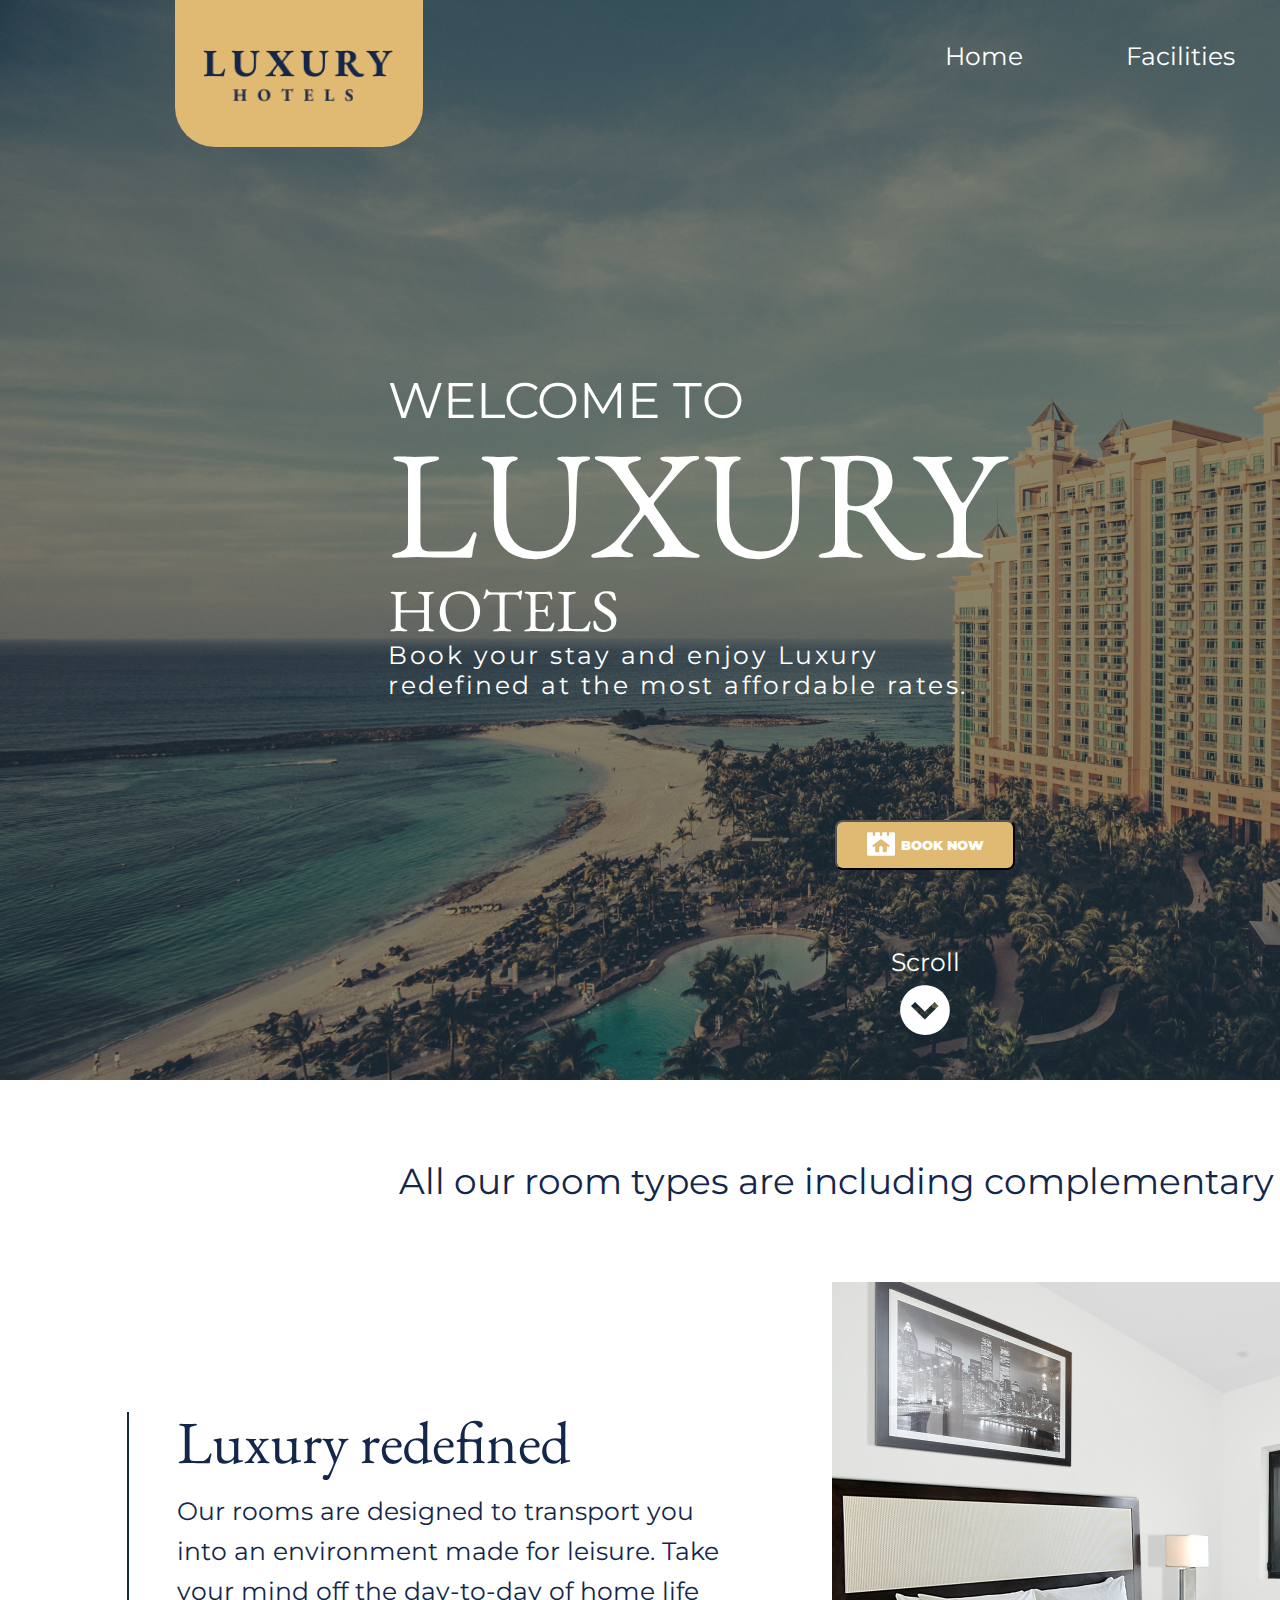
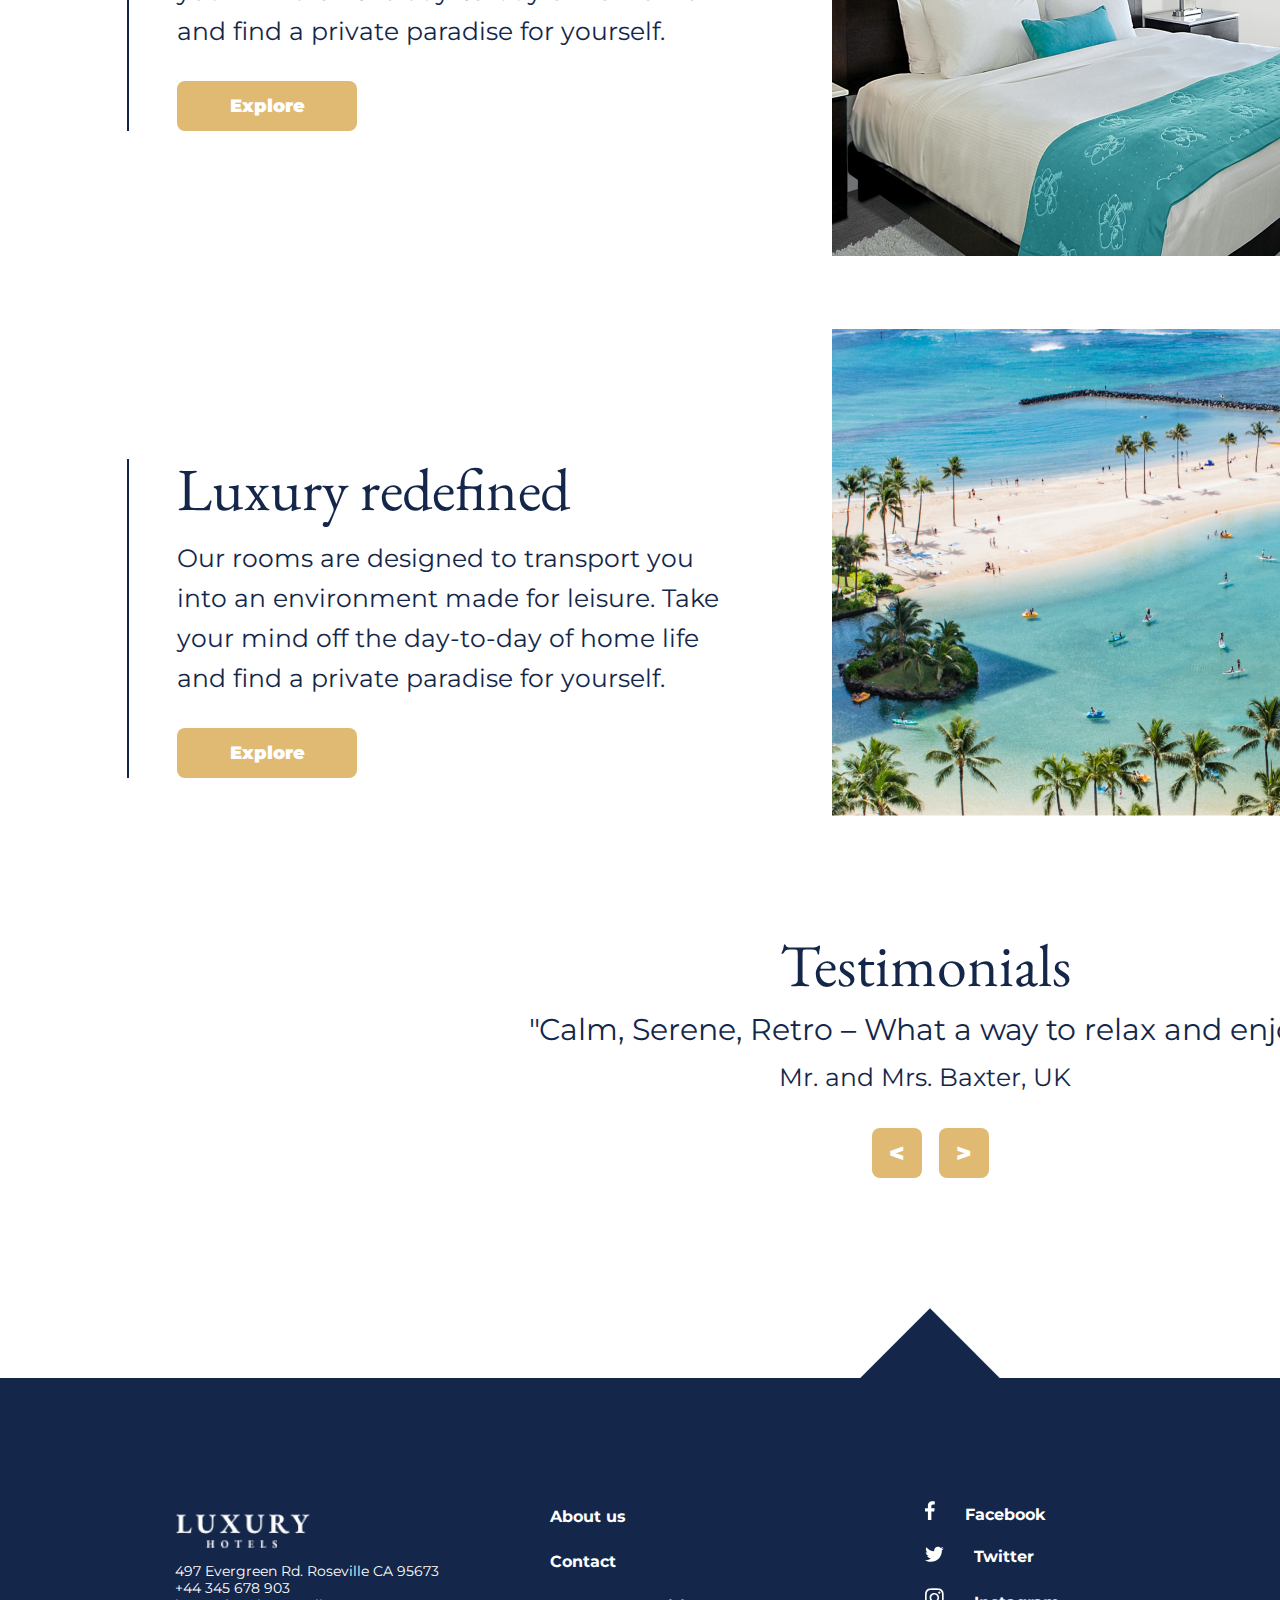
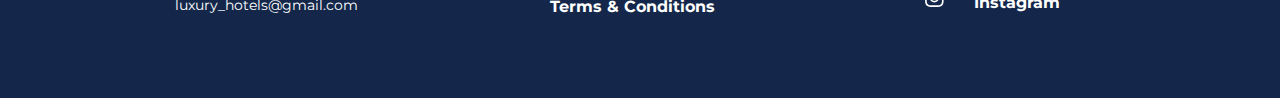
<file: index.html>
<!DOCTYPE html>
<html lang="en">
<head>
    <meta charset="UTF-8">
    <meta http-equiv="X-UA-Compatible" content="IE=edge">
    <meta name="viewport" content="width=device-width, initial-scale=1.0">
    <title>Home</title>
    <!--FONTS-FAMILY-->
    <!--montserrat-->
    <link rel="preconnect" href="https://fonts.googleapis.com">
    <link rel="preconnect" href="https://fonts.gstatic.com" crossorigin>
    <link href="https://fonts.googleapis.com/css2?family=Montserrat&display=swap" rel="stylesheet">
    <!--EB Garamond-->
    <link rel="preconnect" href="https://fonts.googleapis.com">
    <link rel="preconnect" href="https://fonts.gstatic.com" crossorigin>
    <link href="https://fonts.googleapis.com/css2?family=EB+Garamond:wght@700&family=Montserrat&display=swap" rel="stylesheet">
     <!--CSS-->
     <link rel="stylesheet" href="./styles/main.css">
</head>
<body>
    <div class="container-header">
            <header class="header">
                <nav class="nav">
                    <div class="nav-logo">
                        <a href="./"><img class="nav-logo--one" src="./images/LUXURY.png" alt=""></a></img>
                        <a href="./"><img class="nav-logo--two" src="./images/HOTELS.png" alt=""></a></img>
                    </div>
                    <div class="nav-menu">
                        <ul class="nav-menu__list">
                            <li><a class="nav-menu__list--one" href="./">Home</a></li>
                            <li><a class="nav-menu__list--one" href="./facilities.html">Facilities</a></li>
                            <li><a class="nav-menu__list--one" href="./rooms.html">Rooms</a></li>
                            <li><a class="nav-menu__list--one" href="./contactus.html">Contact- us</a></li>
                        </ul>
                    </div>
                </nav>
                <div class="slide">
                    <h4>WELCOME TO</h4>
                    <h2>LUXURY</h2>
                    <h3>HOTELS</h3>
                    <P>Book your stay and enjoy Luxury redefined at the most affordable rates.</P>
                </div>
                <div class="btn">
                    <button><img src="./images/booking.svg" alt="">BOOK NOW</button>
                </div>
                <div class="scroll">
                    <span>Scroll</span>
                    <a href="#"><img src="./images/scroll.svg" alt=""></a></img>
                </div>
            </header>
    </div>
    <div class="container-main">
        <main class="main">
            <p>All our room types are including complementary breakfast</p>
            <div class="main-option">
                <div class="main-option--left">
                    <div class="main-border">
                        <h2>Luxury redefined</h2>
                        <p>Our rooms are designed to transport you into an environment made for leisure. Take your mind off the day-to-day of home life and find a private paradise for yourself.</p>
                        <button class="main-btn">Explore</button>
                    </div>
                </div>
                <div class="main-option--right">
                    <img src="./images/luxury redefined.png" alt="">
                </div>
            </div>
            <div class="main-option main-bottom">
                <div class="main-option--left">
                    <div class="main-border">
                        <h2>Luxury redefined</h2>
                        <p>Our rooms are designed to transport you into an environment made for leisure. Take your mind off the day-to-day of home life and find a private paradise for yourself.</p>
                        <button class="main-btn">Explore</button>
                    </div>
                </div>
                <div class="main-option--right">
                    <img src="./images/leave your worries.png" alt="">
                </div>
            </div>
            <div class="main-testimonial">
                <h2>Testimonials</h2>
                <p>"Calm, Serene, Retro – What a way to relax and enjoy"</p>
                <span>Mr. and Mrs. Baxter, UK</span>
                <div class="main-sequence">
                    <button><</button>
                    <button>></button>
                </div>
            </div>
        </main>
    </div>
    <div class="container-footer">
        <footer class="footer">
            <div class="footer-leftone">
                <div class="footer-logo">
                    <a href=""><img class="footer-logo--one" src="./images/LUXURY-footer.png" alt=""></img></a>
                    <a class="footer-logo--a" href=""><img class="footer-logo--two" src="./images/HOTELS-footer.png" alt=""></img></a>
                </div>
                <div class="footer-underlogo">
                    <span>497 Evergreen Rd. Roseville CA 95673 </span>
                    <span>+44 345 678 903</span>
                    <span>luxury_hotels@gmail.com</span>
                </div>
            </div>
            <div class="footer-lefttwo">
                <ul>
                    <li><a href="">About us</a></li>
                    <li><a href="">Contact</a></li>
                    <li><a href="">Terms & Conditions</a></li>
                </ul>
            </div>
            <div class="footer-rightone">
                <ul>
                    <li><img src="./images/facebook.svg" alt=""><a href=""></a>Facebook</img></li>
                    <li><img src="./images/twitter.svg" alt=""><a href=""></a>Twitter</img></li>
                    <li><img src="./images/instagram.svg" alt=""><a href=""></a>Instagram</img></li>
                </ul>
            </div>
            <div class="footer-righttwo">
                <span>Subscribe to our newsletter</span>
                <input type="email" name="email" placeholder="   Email Address" id="">
                <button>OK</button>
            </div>
        </footer>
    </div>

</body>
</html>
</file>
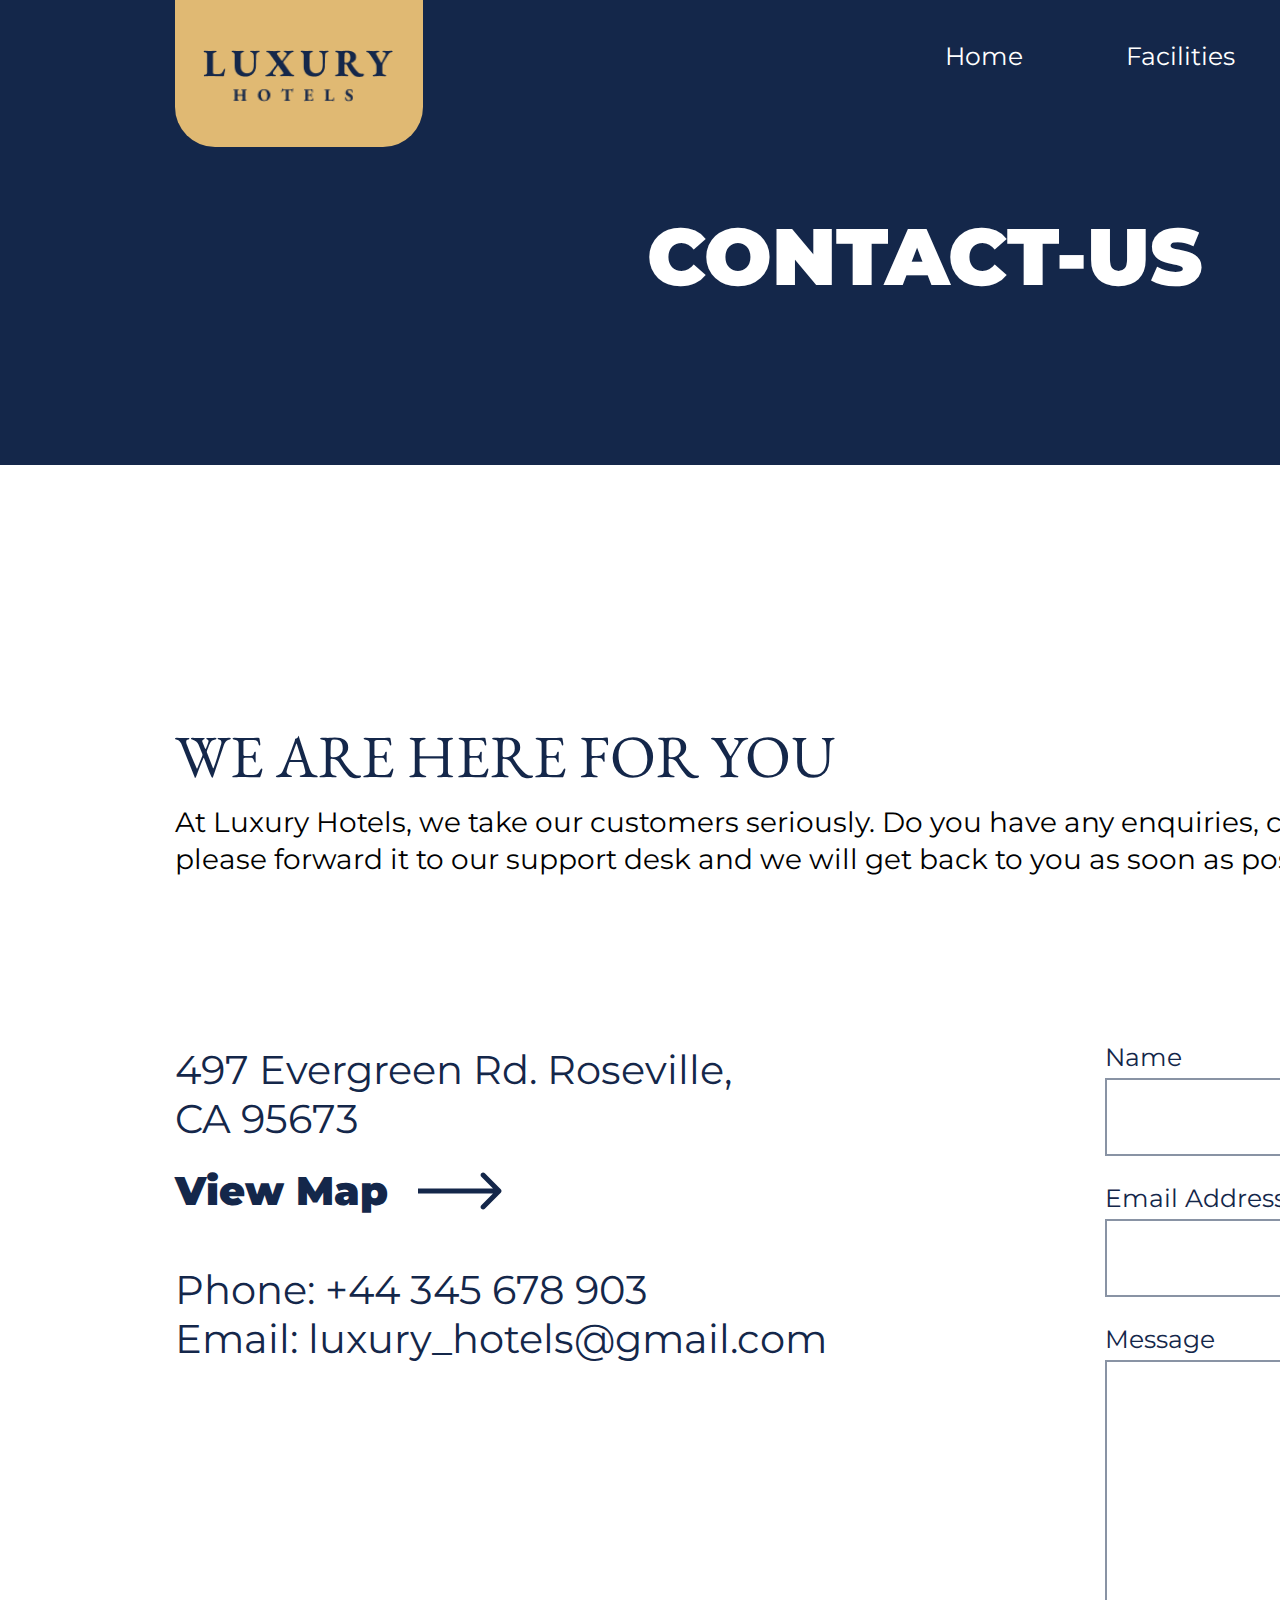
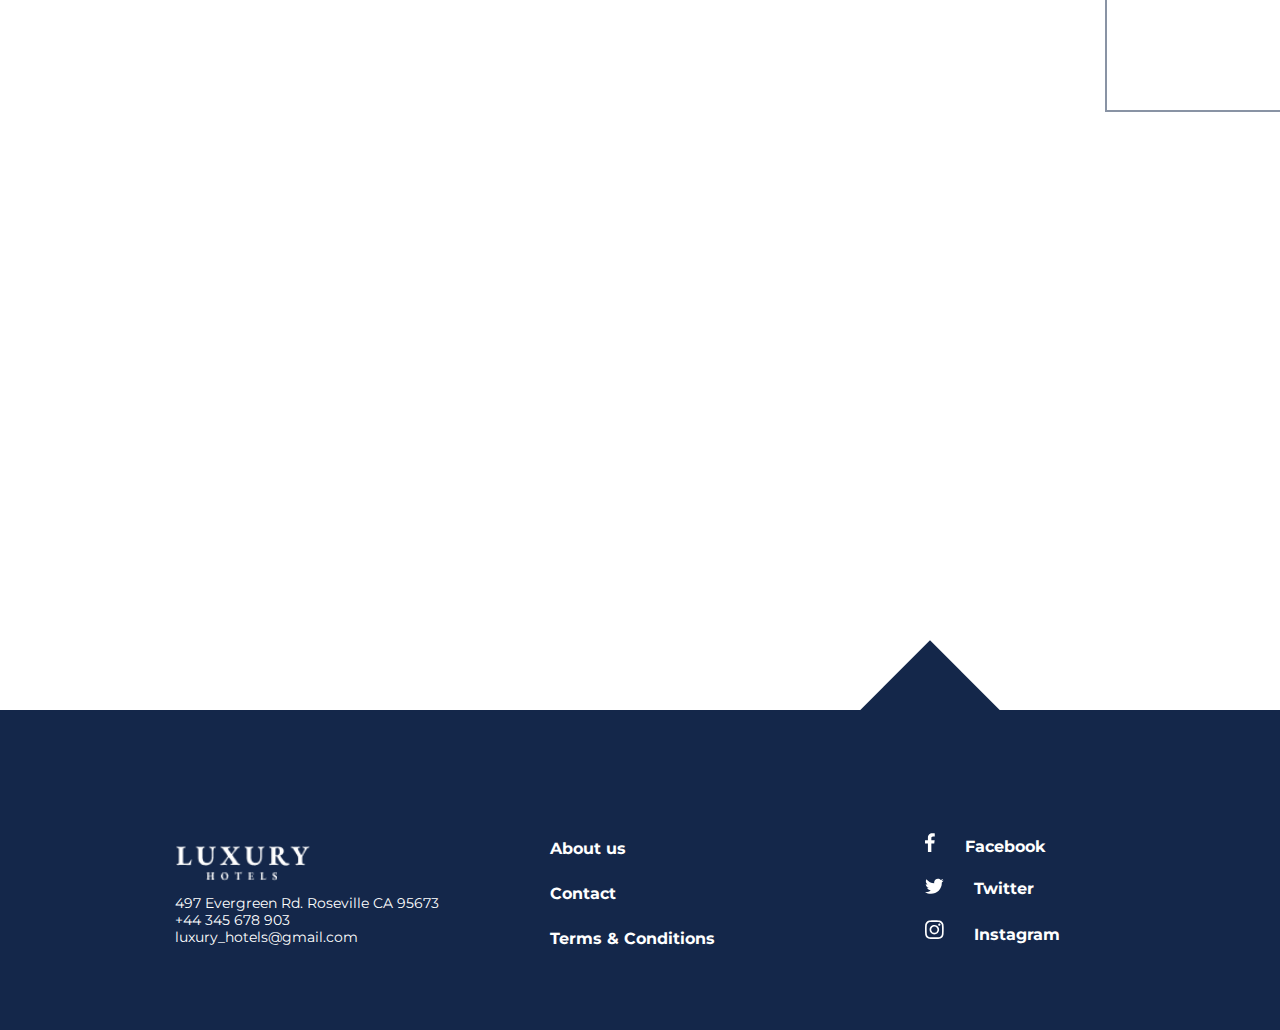
<file: contactus.html>
<!DOCTYPE html>
<html lang="en">
<head>
    <meta charset="UTF-8">
    <meta http-equiv="X-UA-Compatible" content="IE=edge">
    <meta name="viewport" content="width=device-width, initial-scale=1.0">
    <title>Contactus</title>
    <!--FONTS-FAMILY-->
    <!--montserrat-->
    <link rel="preconnect" href="https://fonts.googleapis.com">
    <link rel="preconnect" href="https://fonts.gstatic.com" crossorigin>
    <link href="https://fonts.googleapis.com/css2?family=Montserrat&display=swap" rel="stylesheet">
    <!--EB Garamond-->
    <link rel="preconnect" href="https://fonts.googleapis.com">
    <link rel="preconnect" href="https://fonts.gstatic.com" crossorigin>
    <link href="https://fonts.googleapis.com/css2?family=EB+Garamond:wght@700&family=Montserrat&display=swap" rel="stylesheet">
    <!--CSS-->
    <link rel="stylesheet" href="./styles/main.css">
</head>
<body>
    <div class="container-contact">
        <header class="header">
            <nav class="nav">
                <div class="nav-logo">
                    <a href="./"><img class="nav-logo--one" src="./images/LUXURY.png" alt=""></a></img>
                    <a href=""><img class="nav-logo--two" src="./images/HOTELS.png" alt=""></a></img>
                </div>
                <div class="nav-menu">
                    <ul class="nav-menu__list">
                        <li><a class="nav-menu__list--one" href="./">Home</a></li>
                        <li><a class="nav-menu__list--one" href="./facilities.html">Facilities</a></li>
                        <li><a class="nav-menu__list--one" href="./rooms.html">Rooms</a></li>
                        <li><a class="nav-menu__list--one" href="./contactus.html">Contact- us</a></li>
                    </ul>
                </div>
            </nav>
            <div class="slidecontact">
                <h2>CONTACT-US</h2>
            </div>
        </header>
    </div>
    <div class="container-main">
        <main class="main-contact">
            <h2>WE ARE HERE FOR YOU</h2>
            <p>At Luxury Hotels, we take our customers seriously. Do you have any enquiries, compaints or requests, please forward it to our support desk and we will get back to you as soon as possible.</p>
            <div class="main-contact--info">
                <div class="main-contact--info-one">
                    <p>497 Evergreen Rd. Roseville, CA 95673</p>
                    <div>
                        <a href="">View Map</a>
                        <img src="./images/Arrow.svg" alt="">
                    </div>
                    <span>Phone: +44 345 678 903</span>
                    <span>Email: luxury_hotels@gmail.com</span>
                </div>
                <div class="main-contact--info-two">
                    <form action="">
                        <div class="main-contact--info-two--first">
                            <label for="text">Name</label>
                            <input type="text" name="Name" id="">
                        </div>
                        <div class="main-contact--info-two--second">
                            <label for="email">Email Address</label>
                            <input type="email" name="Name" id="">
                        </div>
                        <div class="main-contact--info-two--third">
                            <label for="text">Message</label>
                            <textarea name="text" id="" cols="30" rows="10"></textarea>
                        </div>
                        <div class="main-contact--info-two--fourth">
                            <button>Submit</button>
                        </div>
                    </form>
                </div>
            </div>
        </main>
    </div>
    <div class="container-footer">
        <footer class="footer">
            <div class="footer-leftone">
                <div class="footer-logo">
                    <a href=""><img class="footer-logo--one" src="./images/LUXURY-footer.png" alt=""></img></a>
                    <a class="footer-logo--a" href=""><img class="footer-logo--two" src="./images/HOTELS-footer.png" alt=""></img></a>
                </div>
                <div class="footer-underlogo">
                    <span>497 Evergreen Rd. Roseville CA 95673 </span>
                    <span>+44 345 678 903</span>
                    <span>luxury_hotels@gmail.com</span>
                </div>
            </div>
            <div class="footer-lefttwo">
                <ul>
                    <li><a href="">About us</a></li>
                    <li><a href="">Contact</a></li>
                    <li><a href="">Terms & Conditions</a></li>
                </ul>
            </div>
            <div class="footer-rightone">
                <ul>
                    <li><img src="./images/facebook.svg" alt=""><a href=""></a>Facebook</img></li>
                    <li><img src="./images/twitter.svg" alt=""><a href=""></a>Twitter</img></li>
                    <li><img src="./images/instagram.svg" alt=""><a href=""></a>Instagram</img></li>
                </ul>
            </div>
            <div class="footer-righttwo">
                <span>Subscribe to our newsletter</span>
                <input type="email" name="email" placeholder="   Email Address" id="">
                <button>OK</button>
            </div>
        </footer>
    </div>
</body>
</html>
</file>
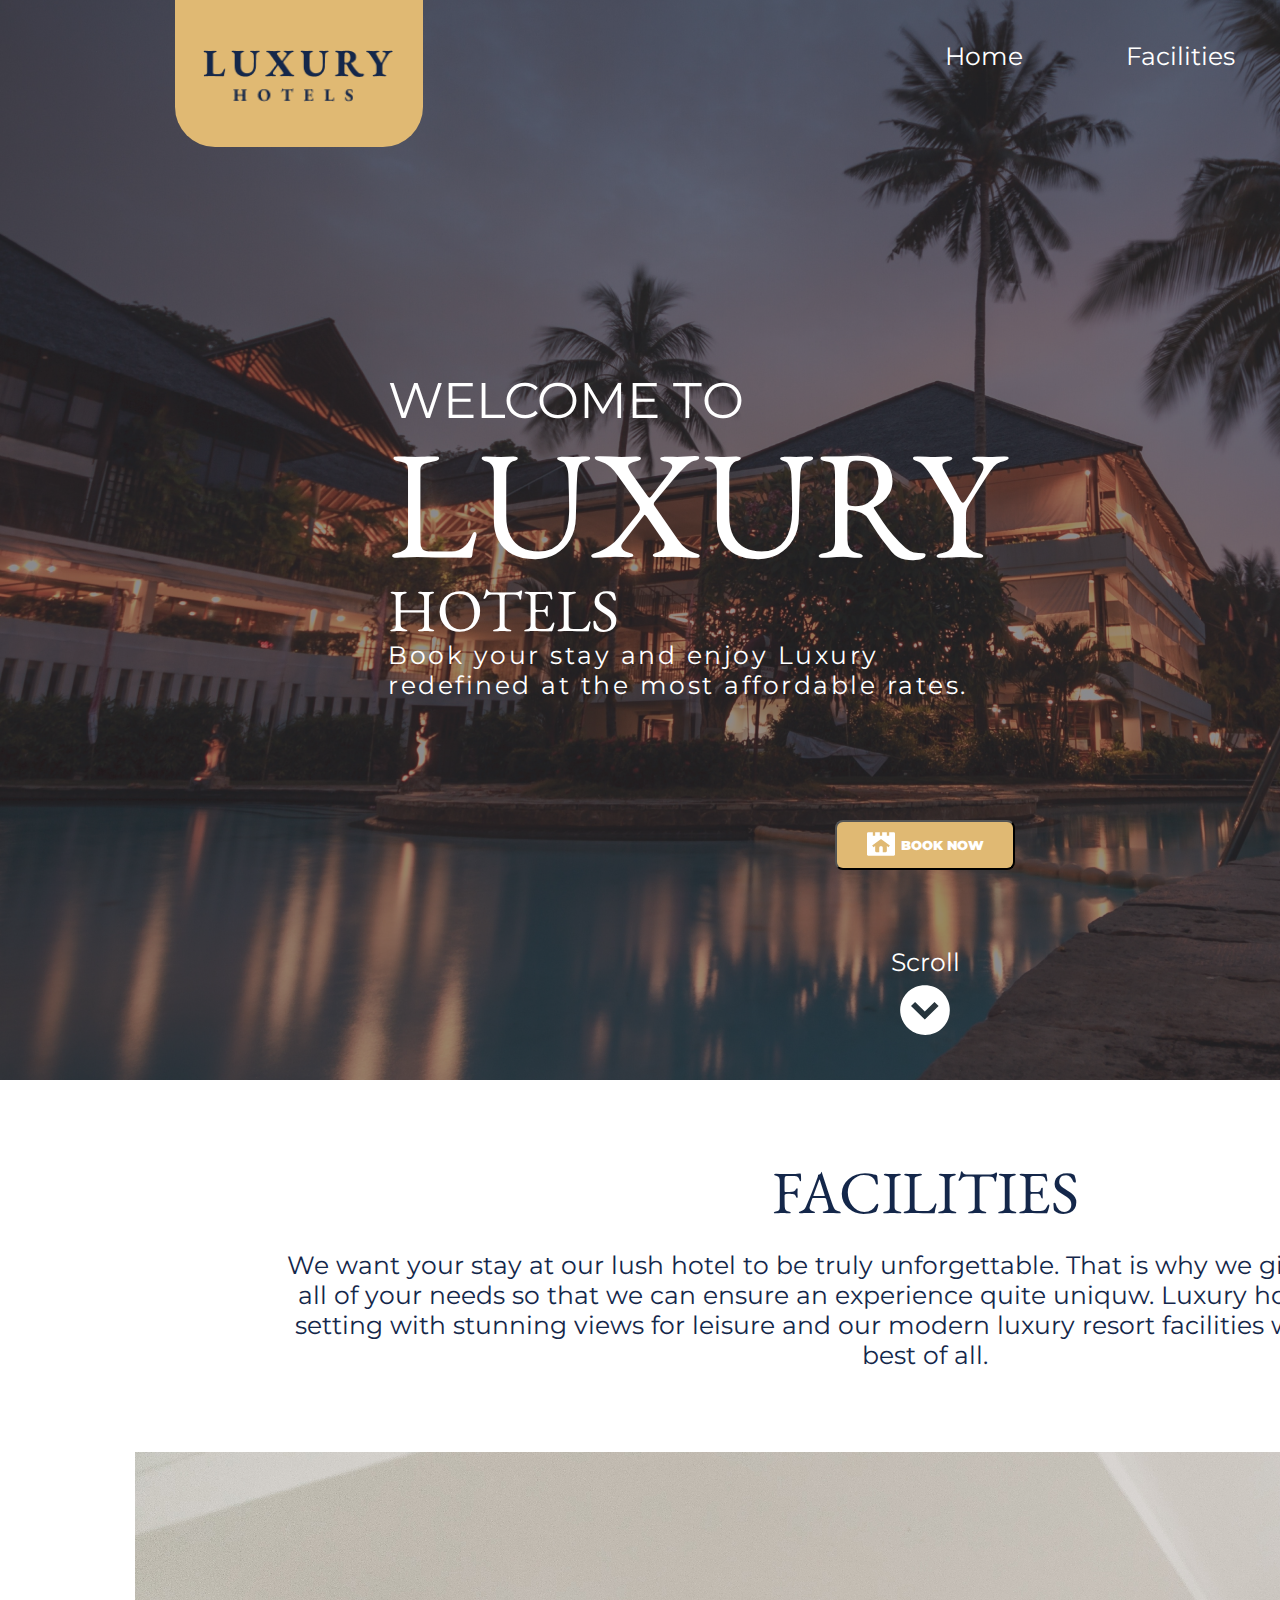
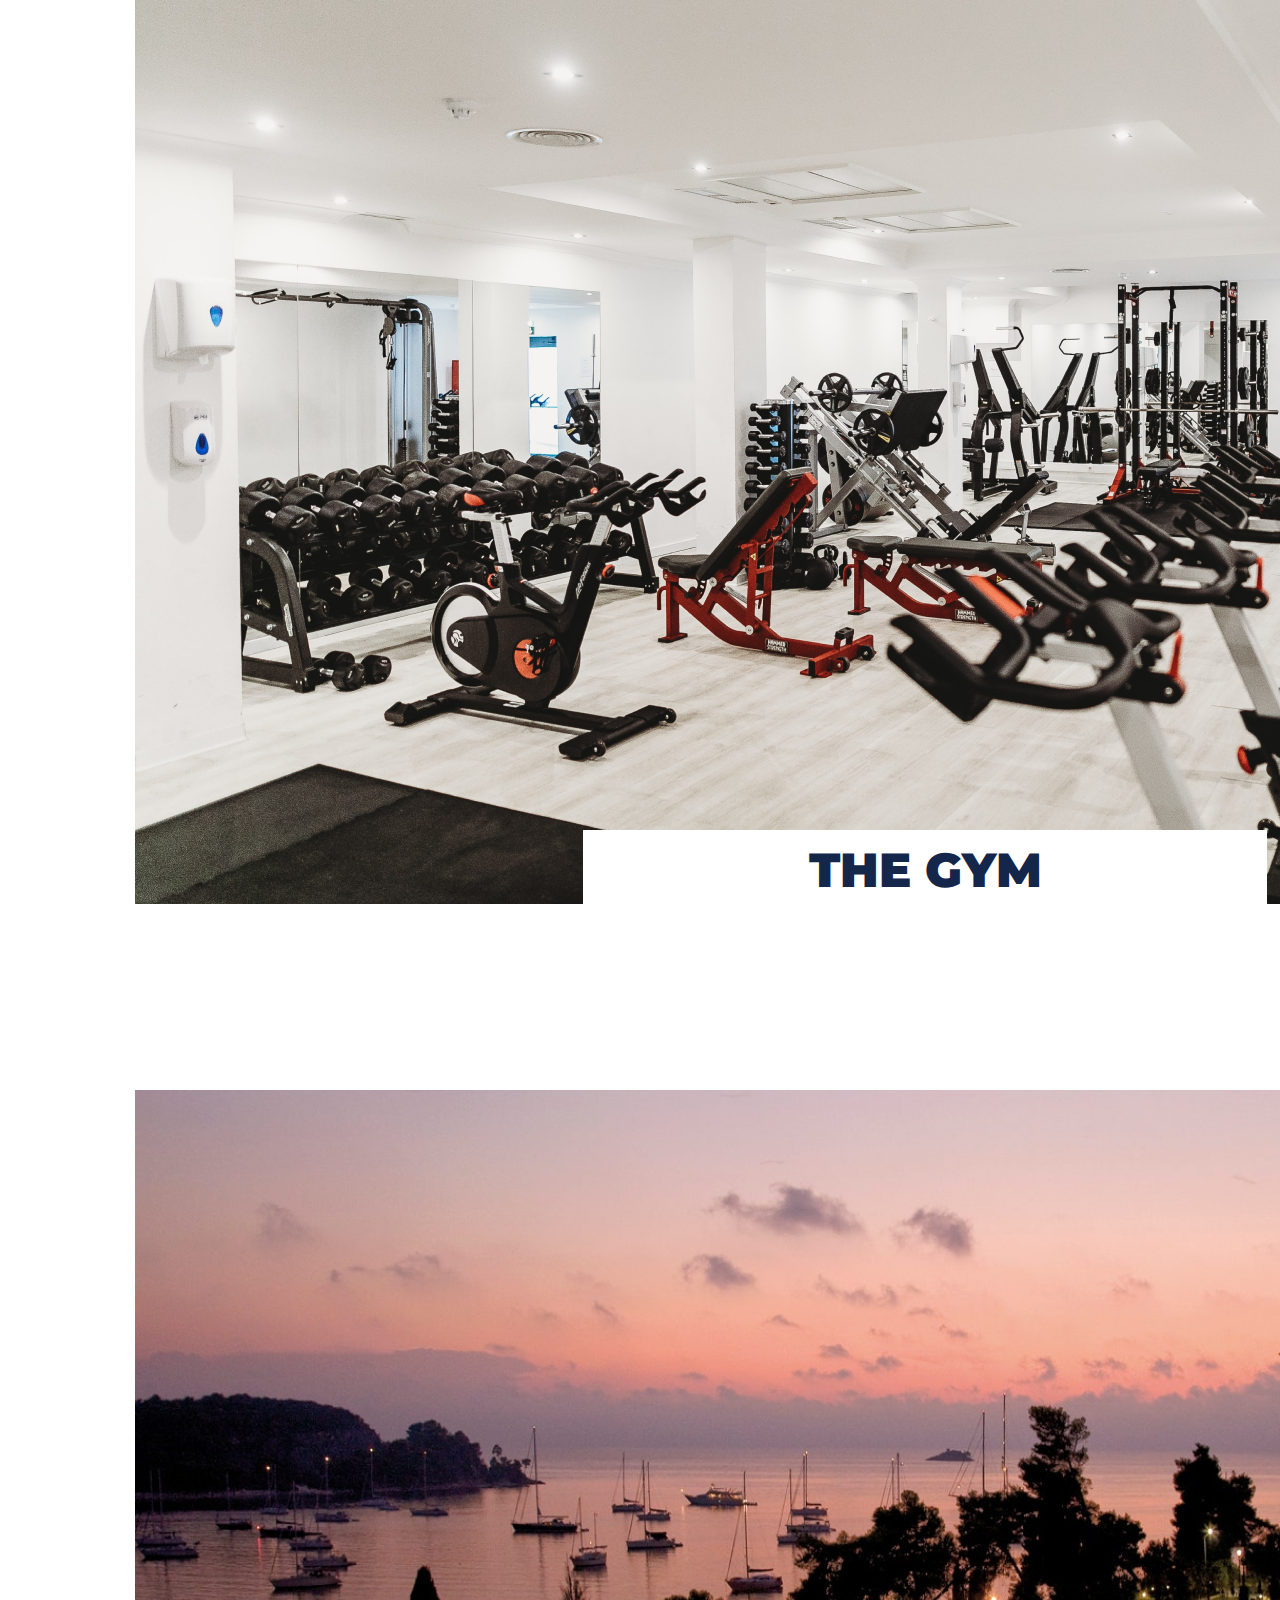
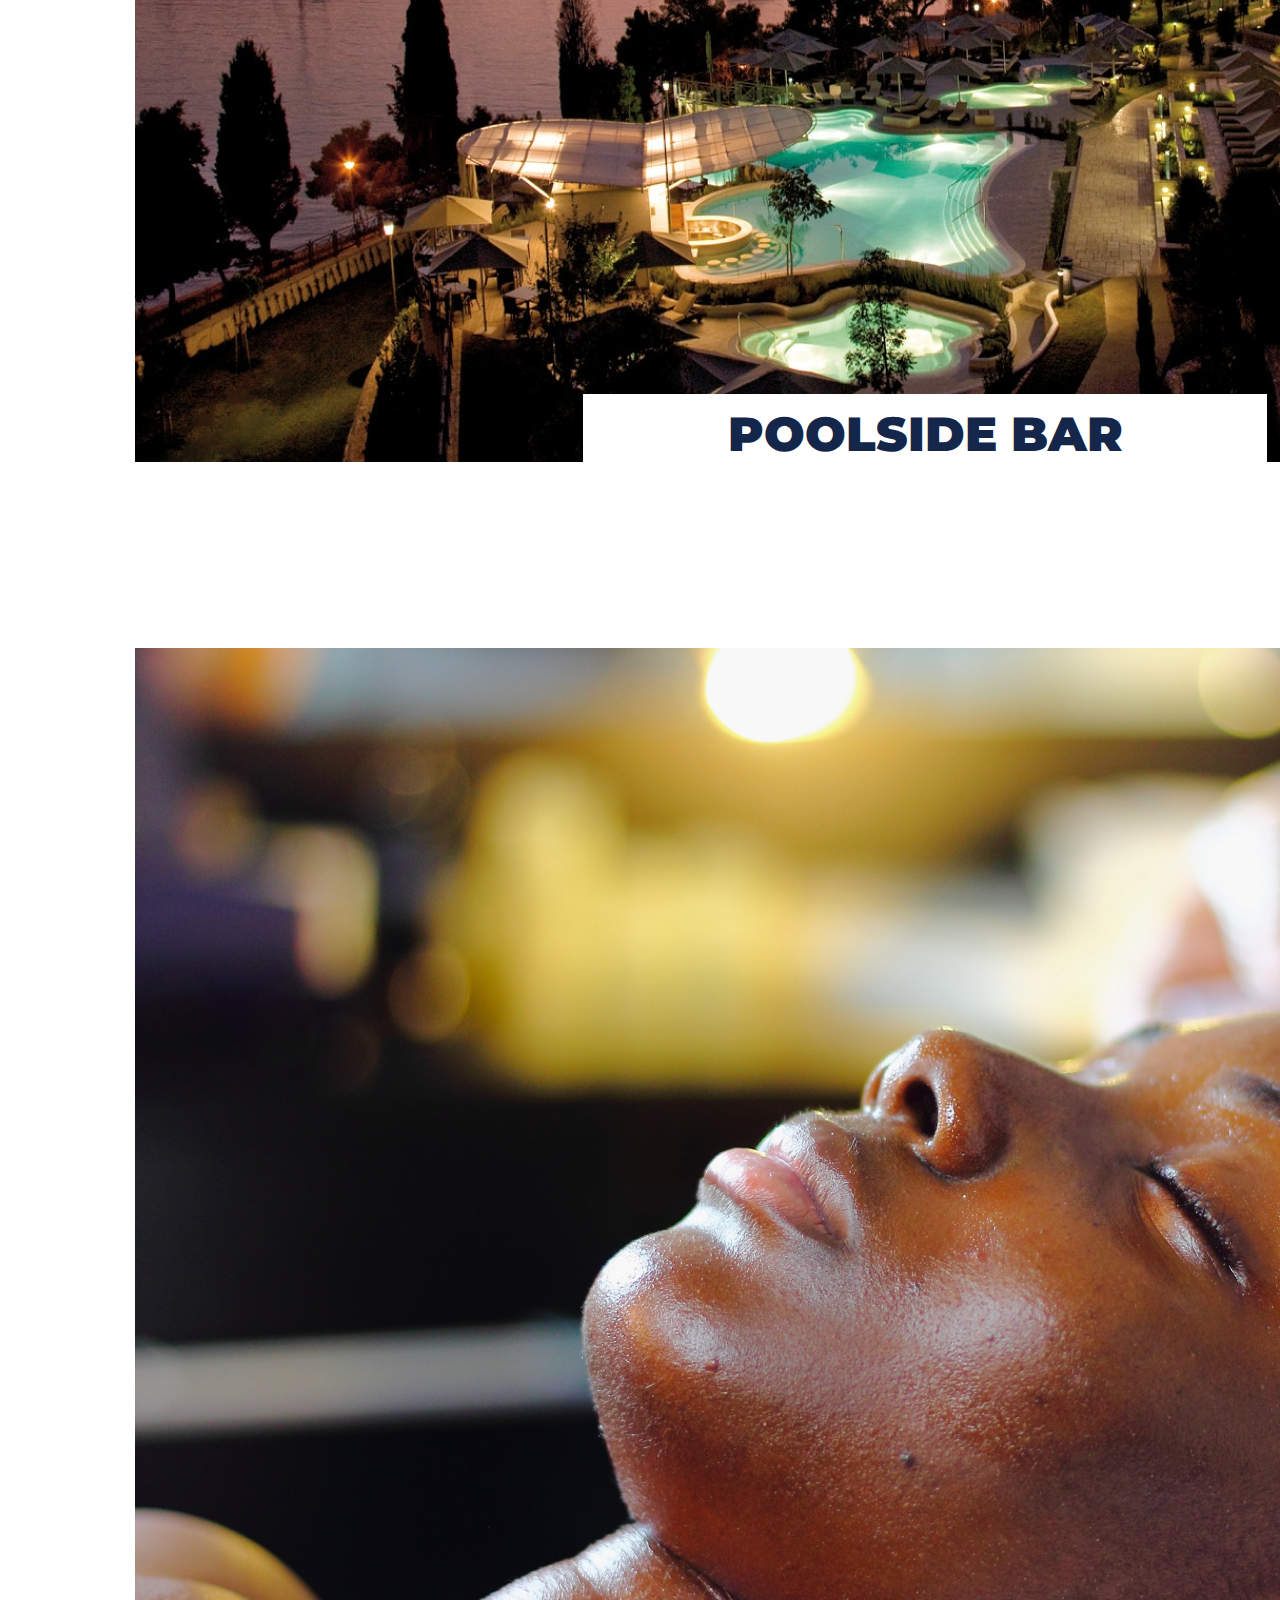
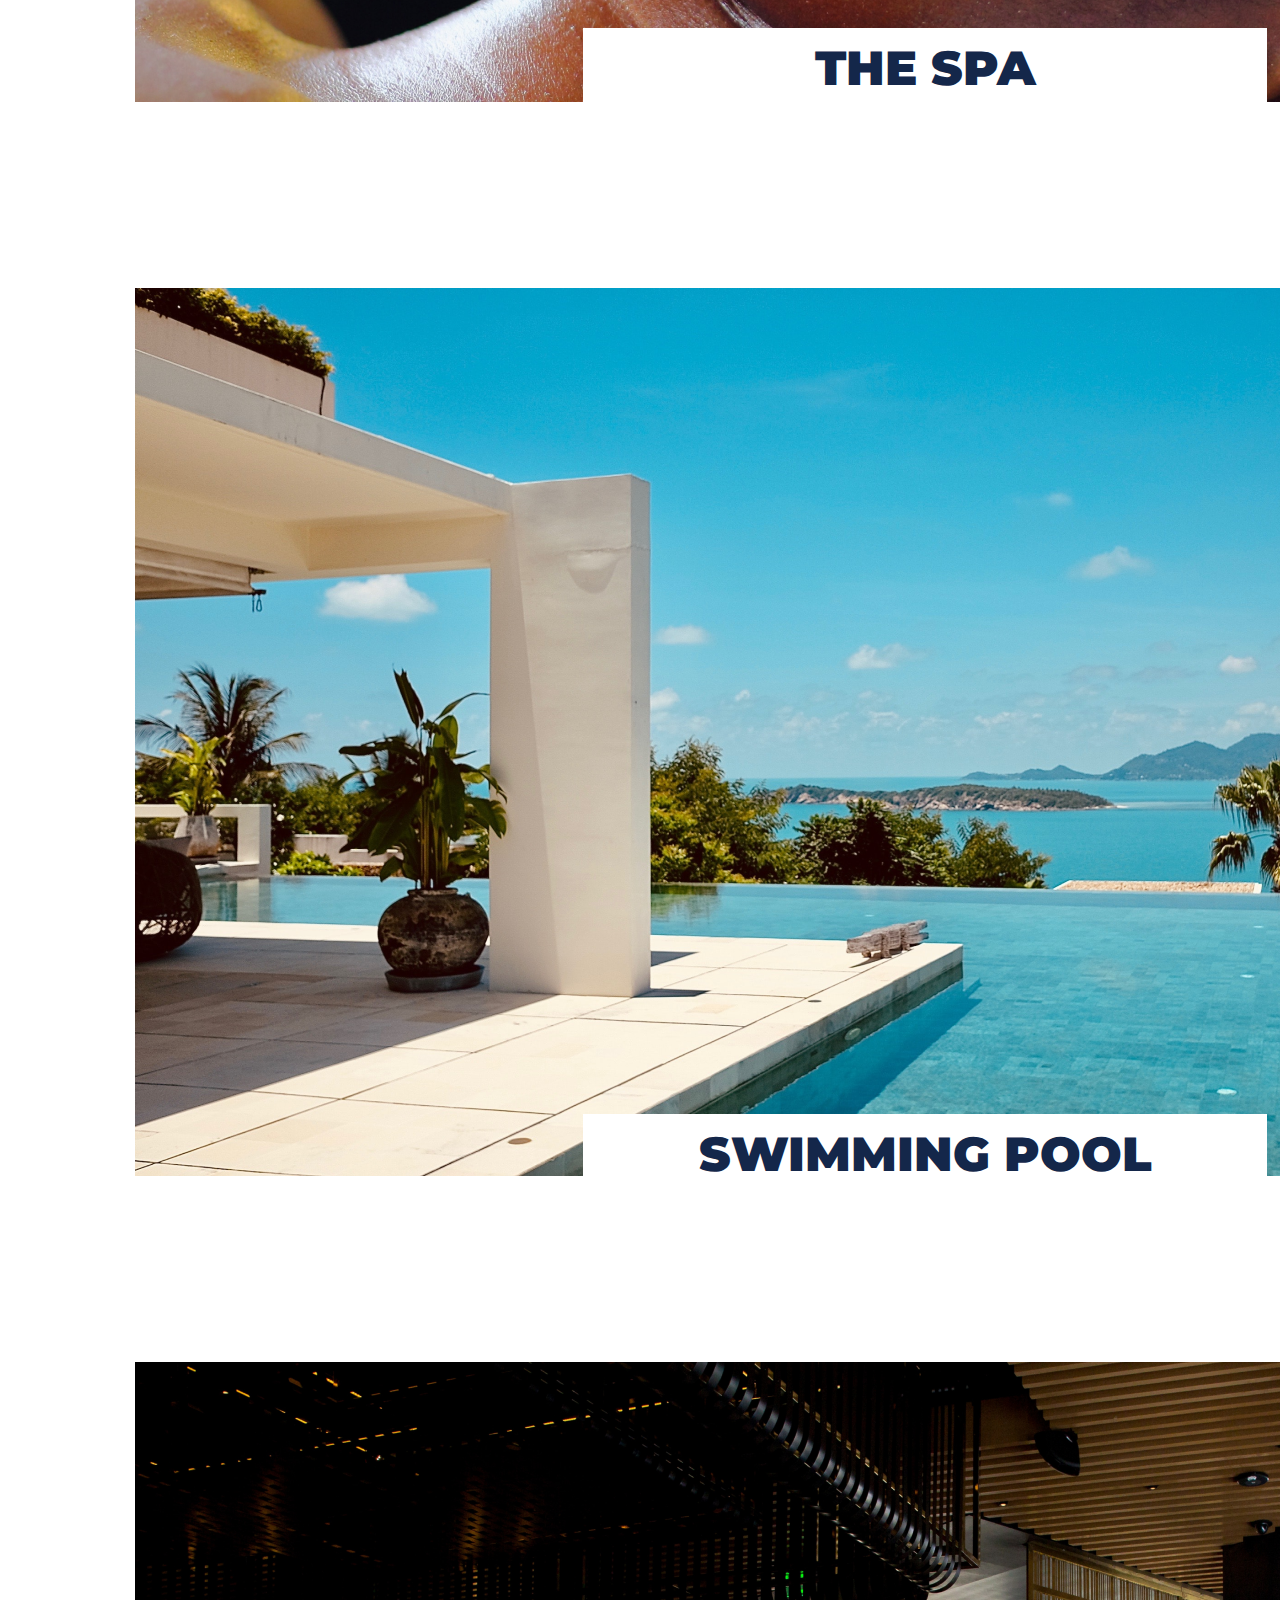
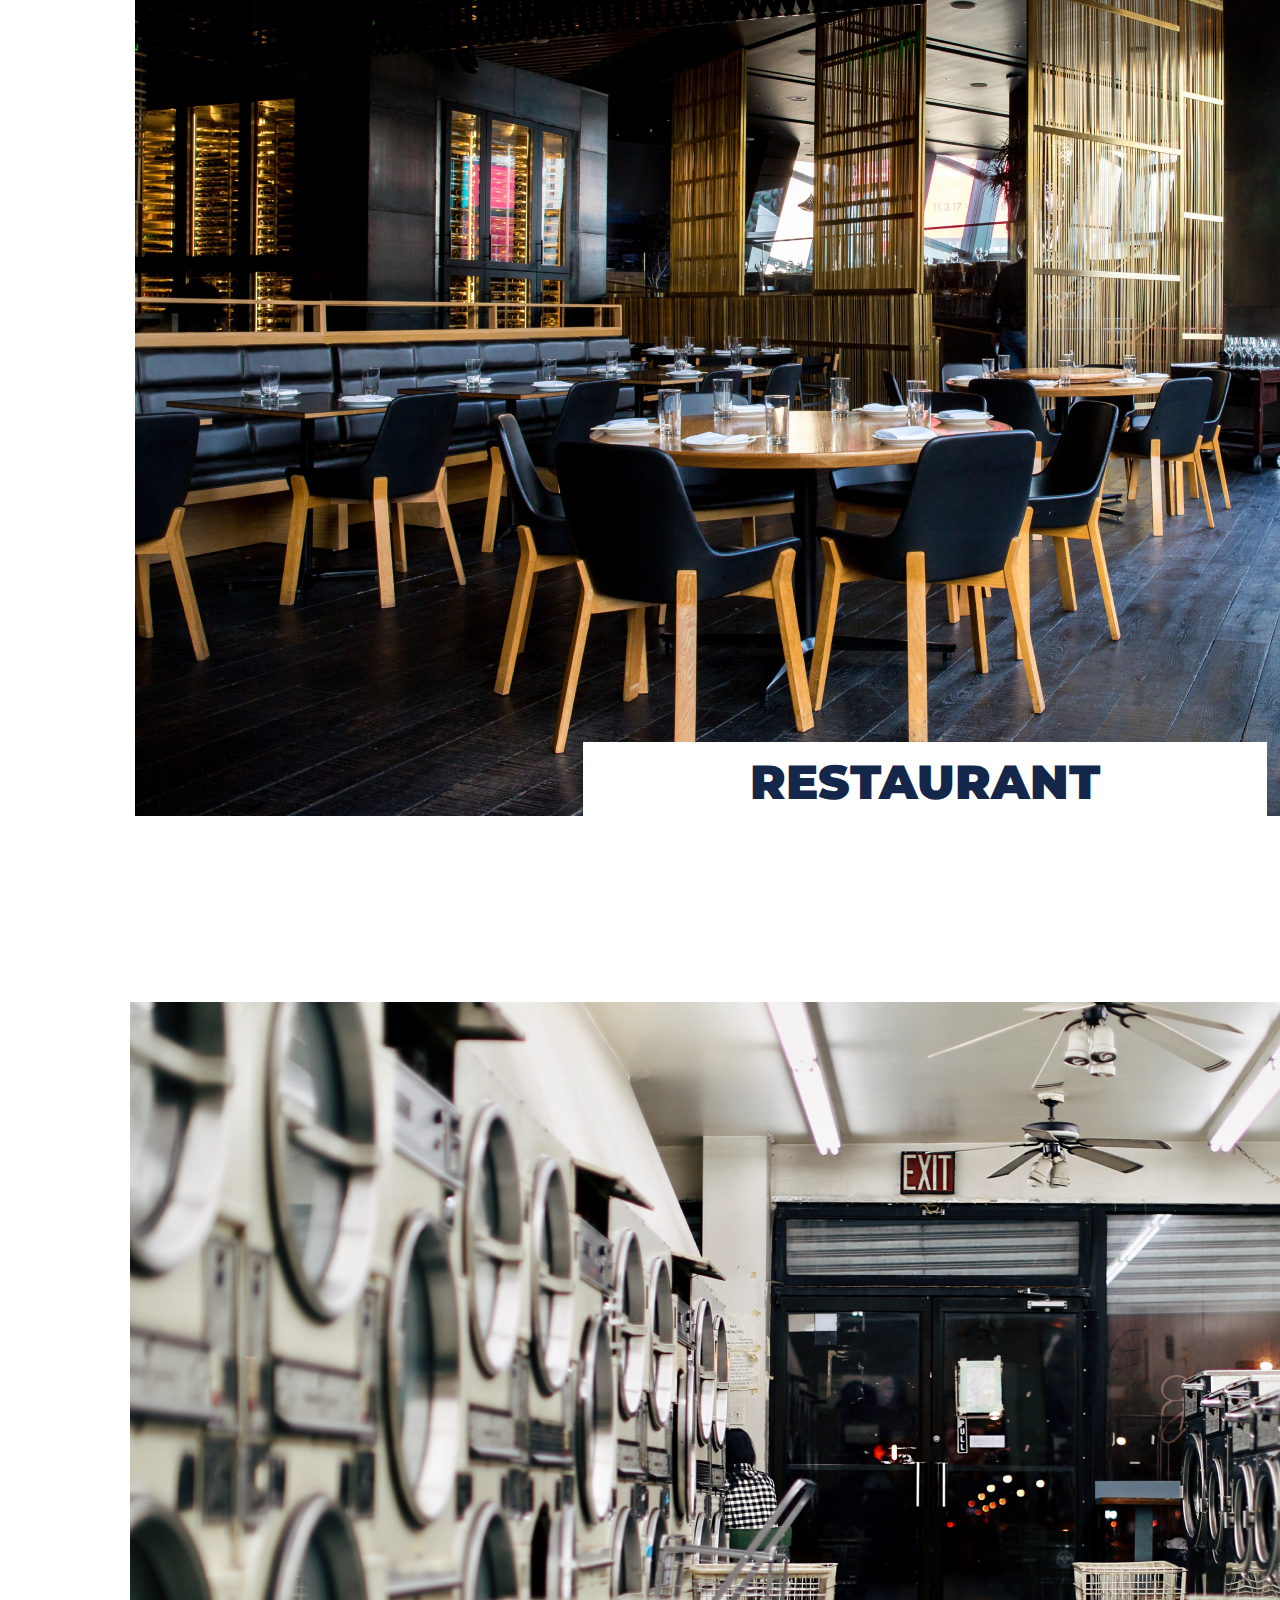
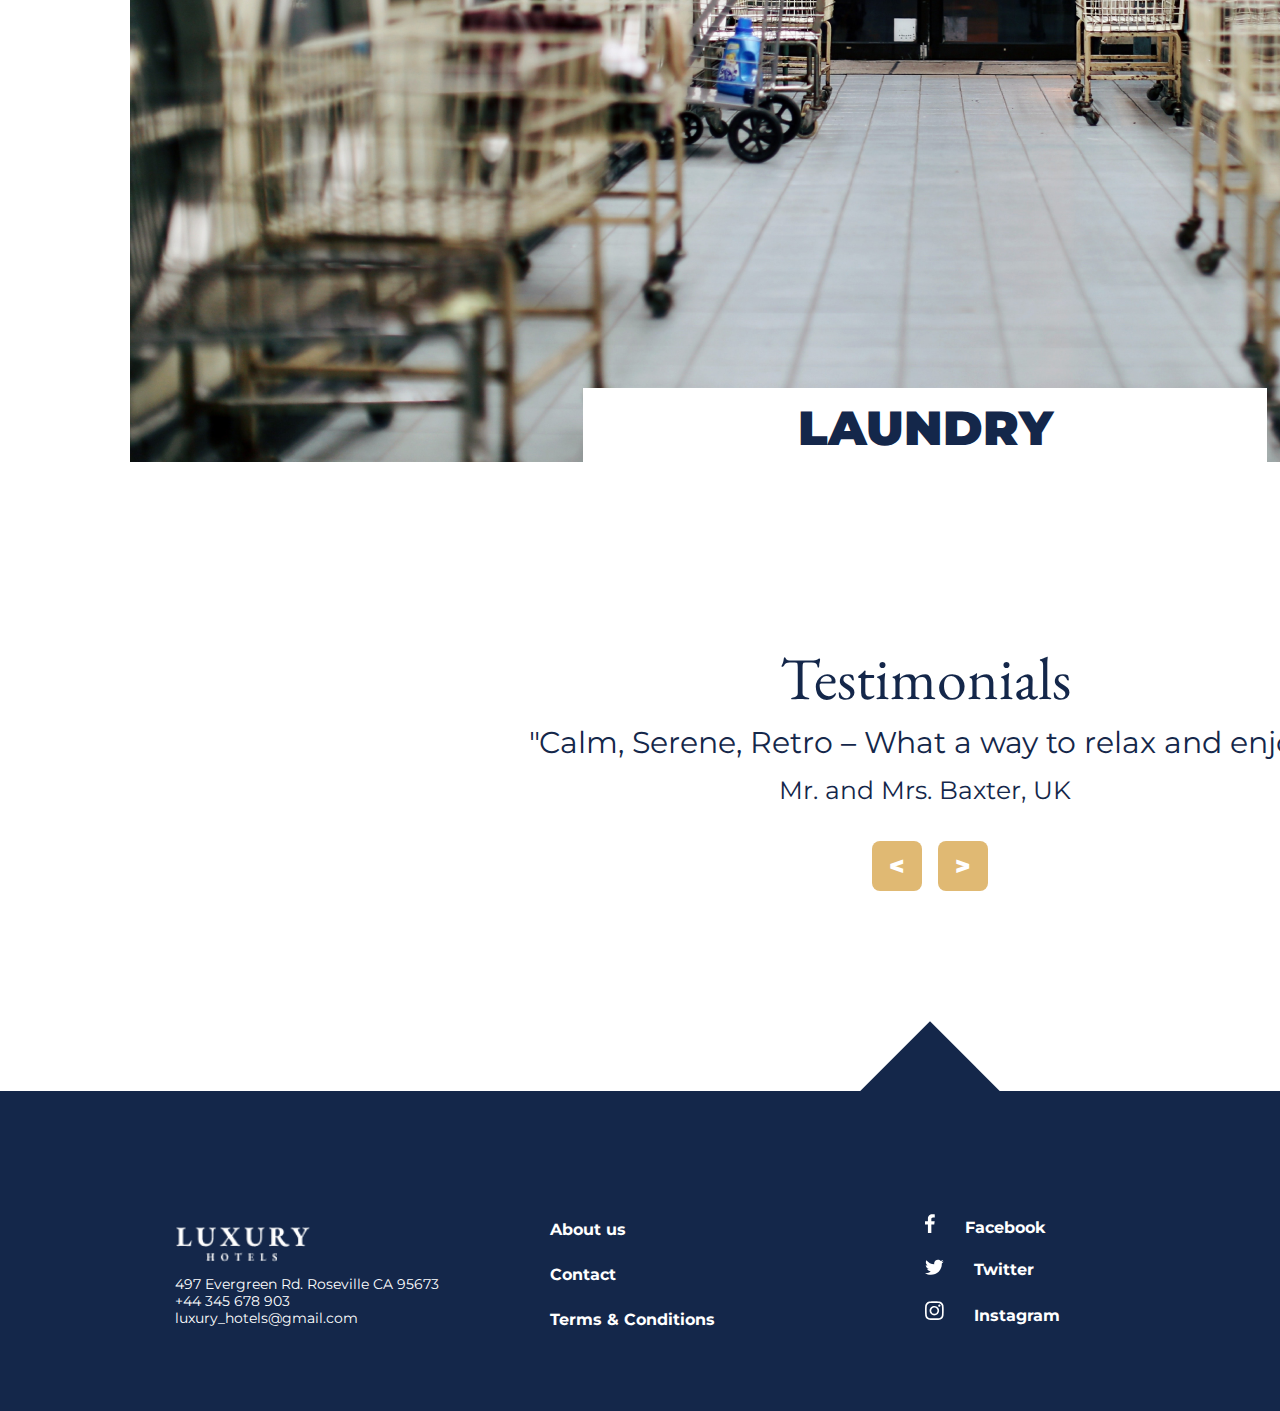
<file: facilities.html>
<!DOCTYPE html>
<html lang="en">
<head>
    <meta charset="UTF-8">
    <meta http-equiv="X-UA-Compatible" content="IE=edge">
    <meta name="viewport" content="width=device-width, initial-scale=1.0">
    <title>Facilities</title>
    <!--FONTS-FAMILY-->
    <!--montserrat-->
    <link rel="preconnect" href="https://fonts.googleapis.com">
    <link rel="preconnect" href="https://fonts.gstatic.com" crossorigin>
    <link href="https://fonts.googleapis.com/css2?family=Montserrat&display=swap" rel="stylesheet">
    <!--EB Garamond-->
    <link rel="preconnect" href="https://fonts.googleapis.com">
    <link rel="preconnect" href="https://fonts.gstatic.com" crossorigin>
    <link href="https://fonts.googleapis.com/css2?family=EB+Garamond:wght@700&family=Montserrat&display=swap" rel="stylesheet">
     <!--CSS-->
     <link rel="stylesheet" href="./styles/main.css">
</head>
<body>
    <div class="container-facilities">
        <header class="header">
            <nav class="nav">
                <div class="nav-logo">
                    <a href="./"><img class="nav-logo--one" src="./images/LUXURY.png" alt=""></a></img>
                    <a href="./"><img class="nav-logo--two" src="./images/HOTELS.png" alt=""></a></img>
                </div>
                <div class="nav-menu">
                    <ul class="nav-menu__list">
                        <li><a class="nav-menu__list--one" href="./">Home</a></li>
                        <li><a class="nav-menu__list--one" href="./facilities.html">Facilities</a></li>
                        <li><a class="nav-menu__list--one" href="./rooms.html">Rooms</a></li>
                        <li><a class="nav-menu__list--one" href="./contactus.html">Contact- us</a></li>
                    </ul>
                </div>
            </nav>
            <div class="slide">
                <h4>WELCOME TO</h4>
                <h2>LUXURY</h2>
                <h3>HOTELS</h3>
                <P>Book your stay and enjoy Luxury redefined at the most affordable rates.</P>
            </div>
            <div class="btn">
                <button><img src="./images/booking.svg" alt="">BOOK NOW</button>
            </div>
            <div class="scroll">
                <span>Scroll</span>
                <a href="#"><img src="./images/scroll.svg" alt=""></a></img>
            </div>
        </header>
    </div>
    <div class="container-main">
        <main class="main-facilities">
        
            <h2>FACILITIES</h2>
            <p>We want your stay at our lush hotel to be truly unforgettable.  That is why we give special attention to all of your needs so that we can ensure an experience quite uniquw. Luxury hotels offers the perfect setting with stunning views for leisure and our modern luxury resort facilities will help you enjoy the best of all. </p>
            
            <div class="main-facilities--img">
                <img src="./images/gym.png" alt="">
                <h2>THE GYM</h2>
            </div>
            <div class="main-facilities--img">
                <img src="./images/landscape.png" alt="">
                <h2>POOLSIDE BAR</h2>
            </div>
            <div class="main-facilities--img"> 
                <img src="./images/spa.png" alt="">
                <h2>THE SPA</h2>
            </div>
            <div class="main-facilities--img">
                <img src="./images/pool.png" alt="">
                <h2>SWIMMING POOL</h2>
            </div>
            <div class="main-facilities--img">
                <img src="./images/restaurant.png" alt="">
                <h2>RESTAURANT</h2>
            </div>
            <div class="main-facilities--img">
                <img src="./images/laundry.png" alt="">
                <h2>LAUNDRY</h2>
            </div>
            <div class="main-testimonial">
                <h2>Testimonials</h2>
                <p>"Calm, Serene, Retro – What a way to relax and enjoy"</p>
                <span>Mr. and Mrs. Baxter, UK</span>
                <div class="main-sequence">
                    <button><</button>
                    <button>></button>
                </div>
            </div>
        </main>
    </div>
    <div class="container-footer">
        <footer class="footer">
            <div class="footer-leftone">
                <div class="footer-logo">
                    <a href=""><img class="footer-logo--one" src="./images/LUXURY-footer.png" alt=""></img></a>
                    <a class="footer-logo--a" href=""><img class="footer-logo--two" src="./images/HOTELS-footer.png" alt=""></img></a>
                </div>
                <div class="footer-underlogo">
                    <span>497 Evergreen Rd. Roseville CA 95673 </span>
                    <span>+44 345 678 903</span>
                    <span>luxury_hotels@gmail.com</span>
                </div>
            </div>
            <div class="footer-lefttwo">
                <ul>
                    <li><a href="">About us</a></li>
                    <li><a href="">Contact</a></li>
                    <li><a href="">Terms & Conditions</a></li>
                </ul>
            </div>
            <div class="footer-rightone">
                <ul>
                    <li><img src="./images/facebook.svg" alt=""><a href=""></a>Facebook</img></li>
                    <li><img src="./images/twitter.svg" alt=""><a href=""></a>Twitter</img></li>
                    <li><img src="./images/instagram.svg" alt=""><a href=""></a>Instagram</img></li>
                </ul>
            </div>
            <div class="footer-righttwo">
                <span>Subscribe to our newsletter</span>
                <input type="email" name="email" placeholder="   Email Address" id="">
                <button>OK</button>
            </div>
        </footer>
    </div>
</body>
</html>
</file>
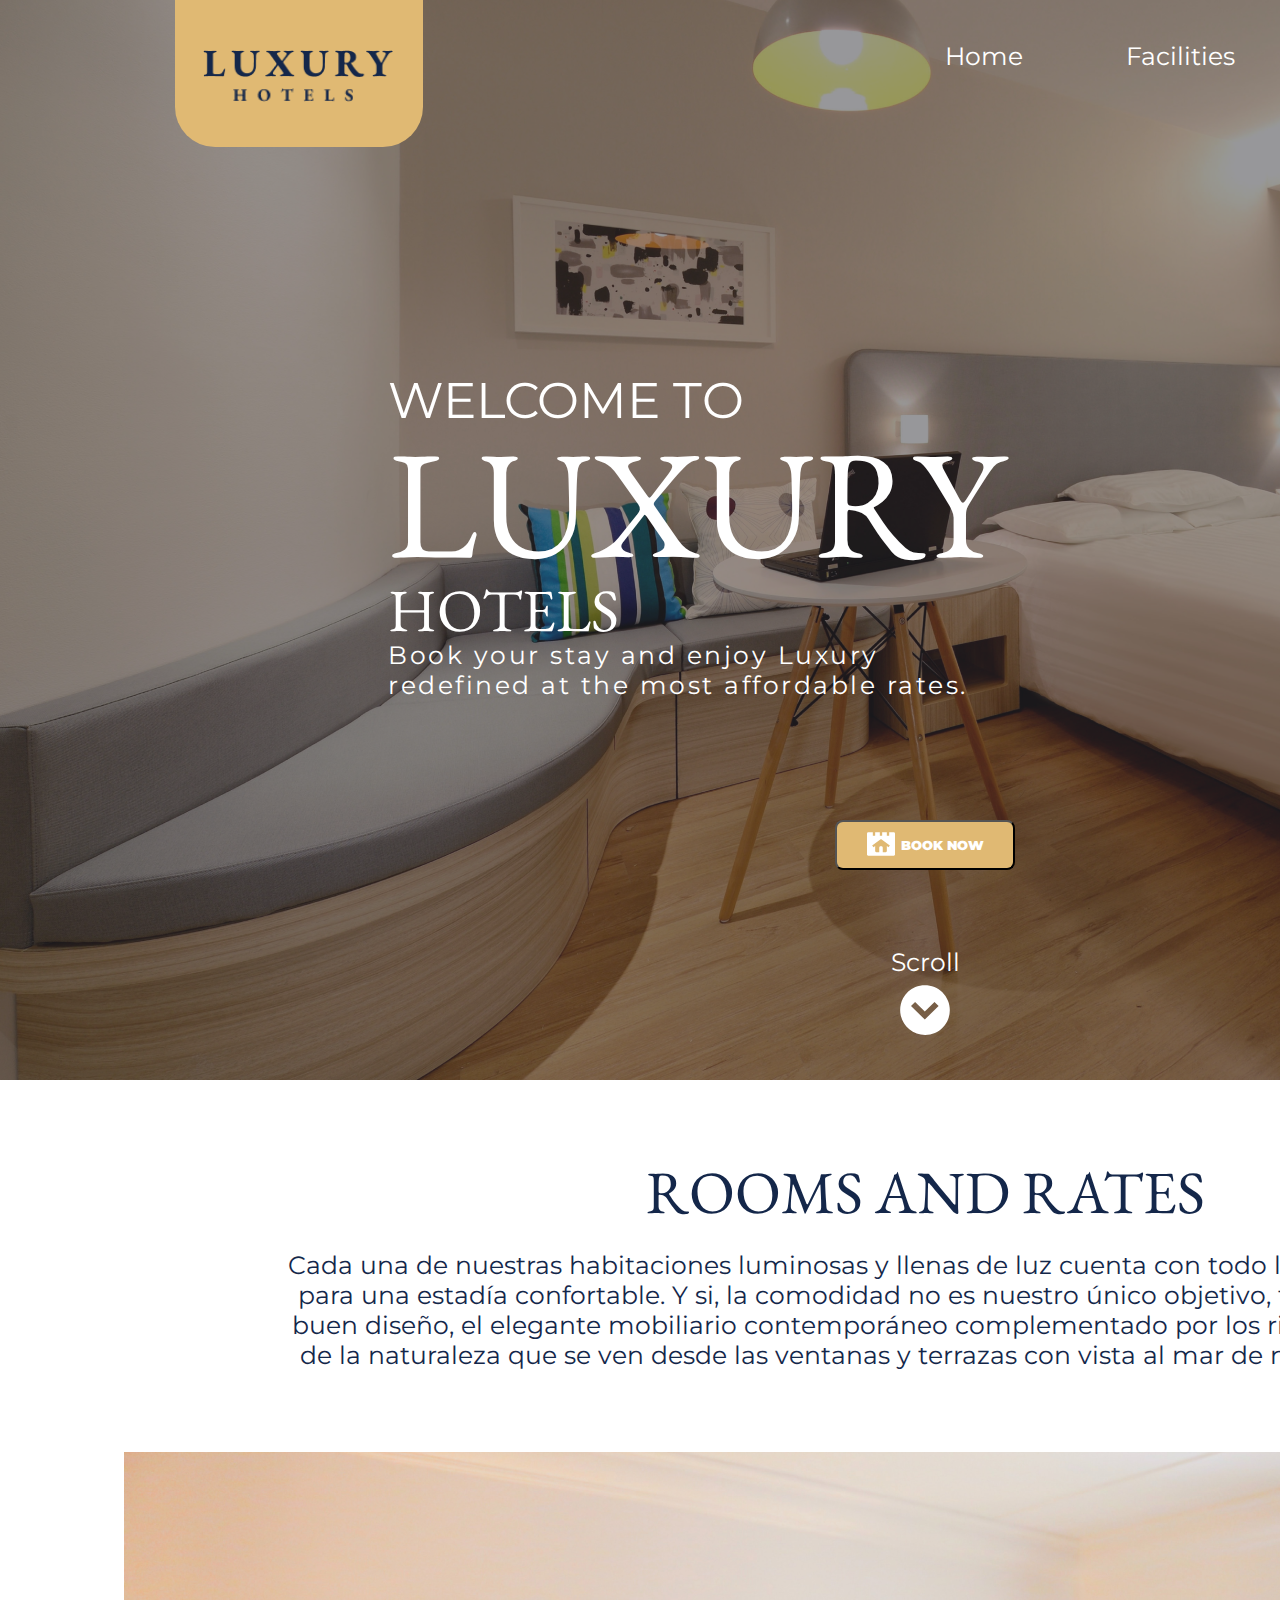
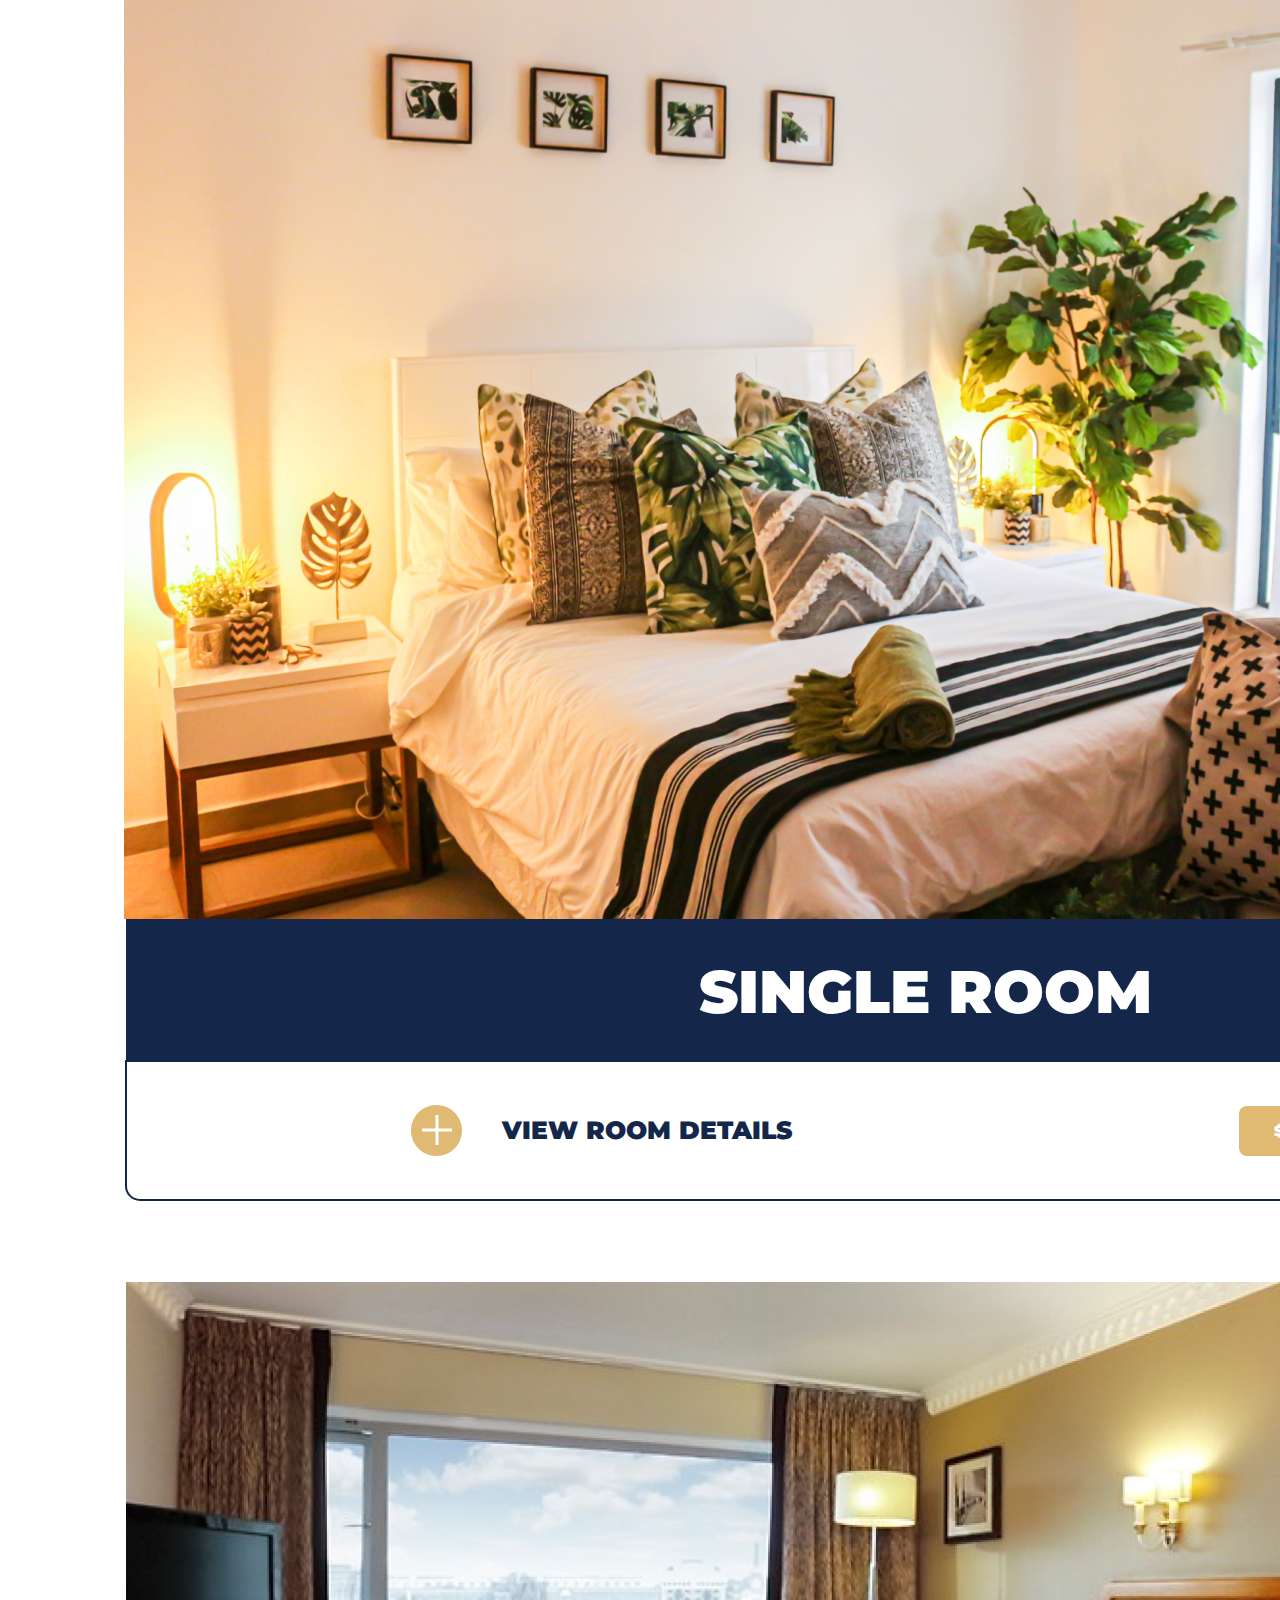
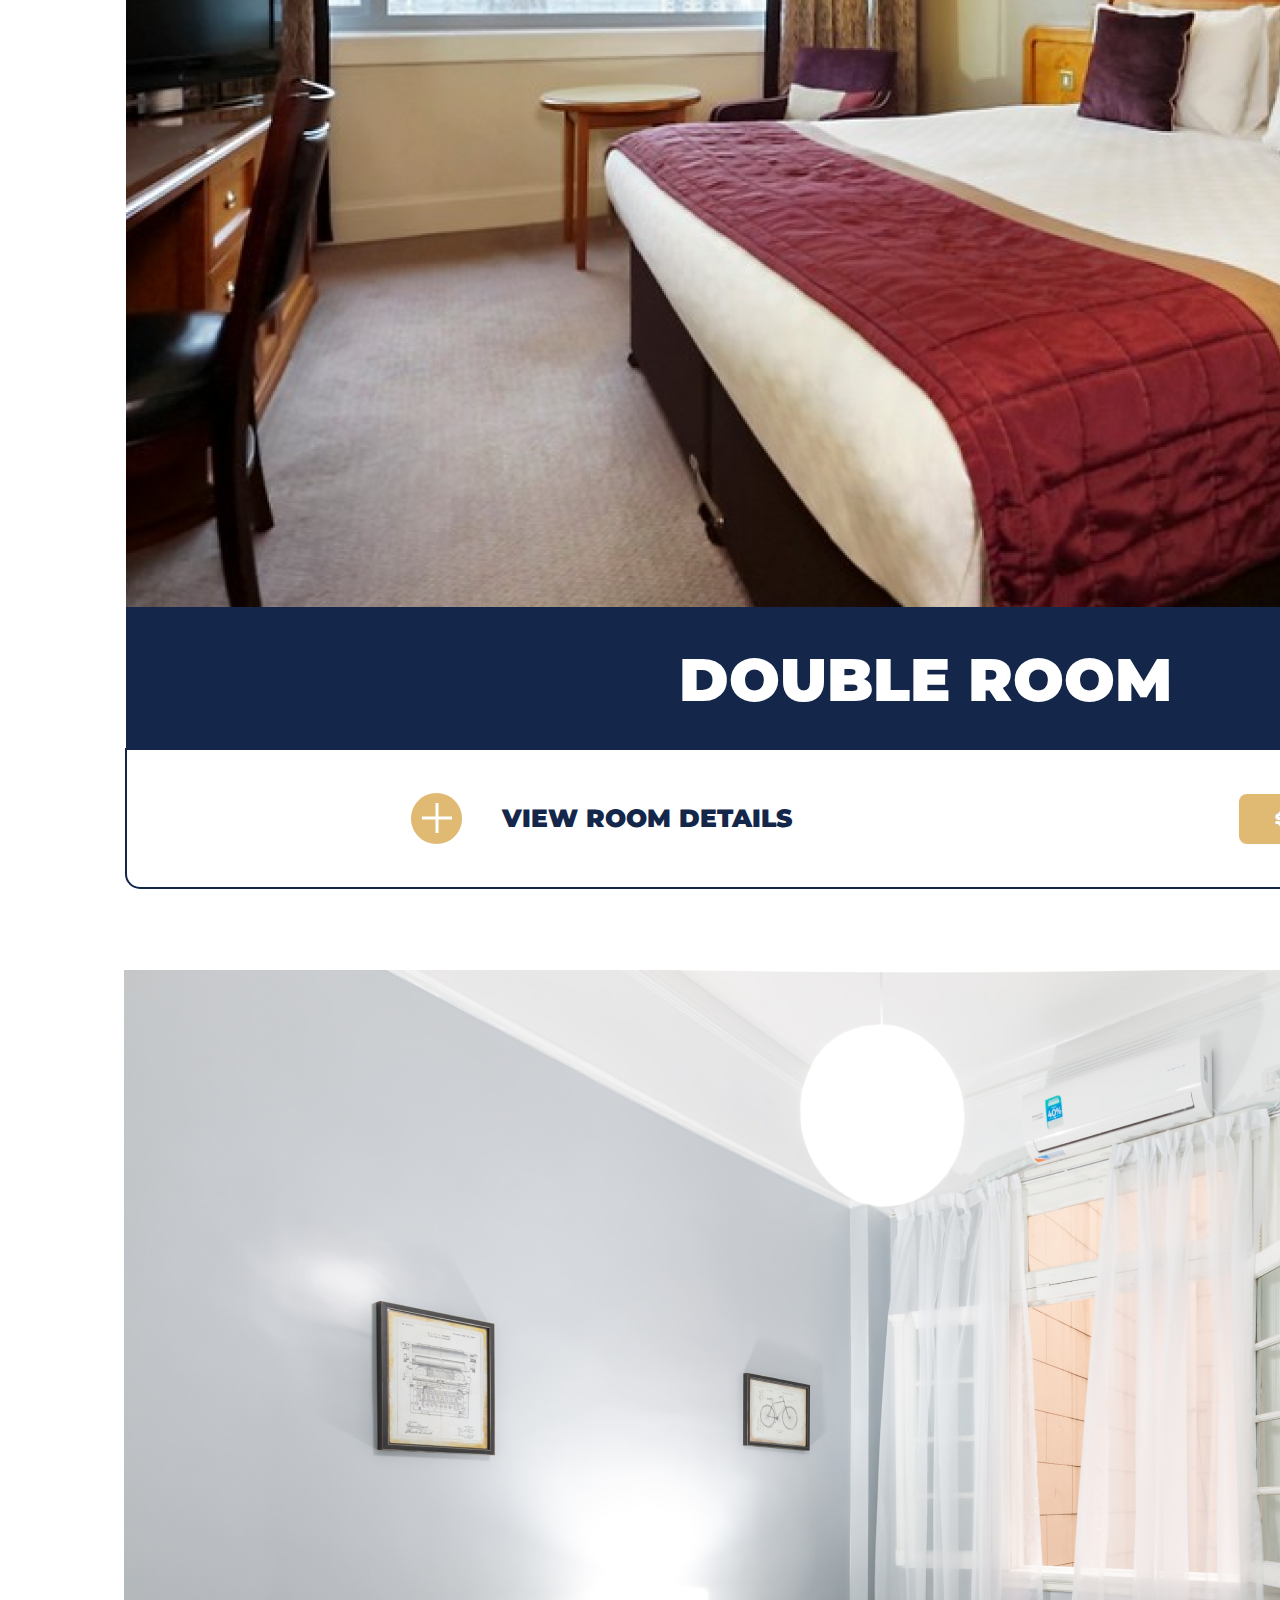
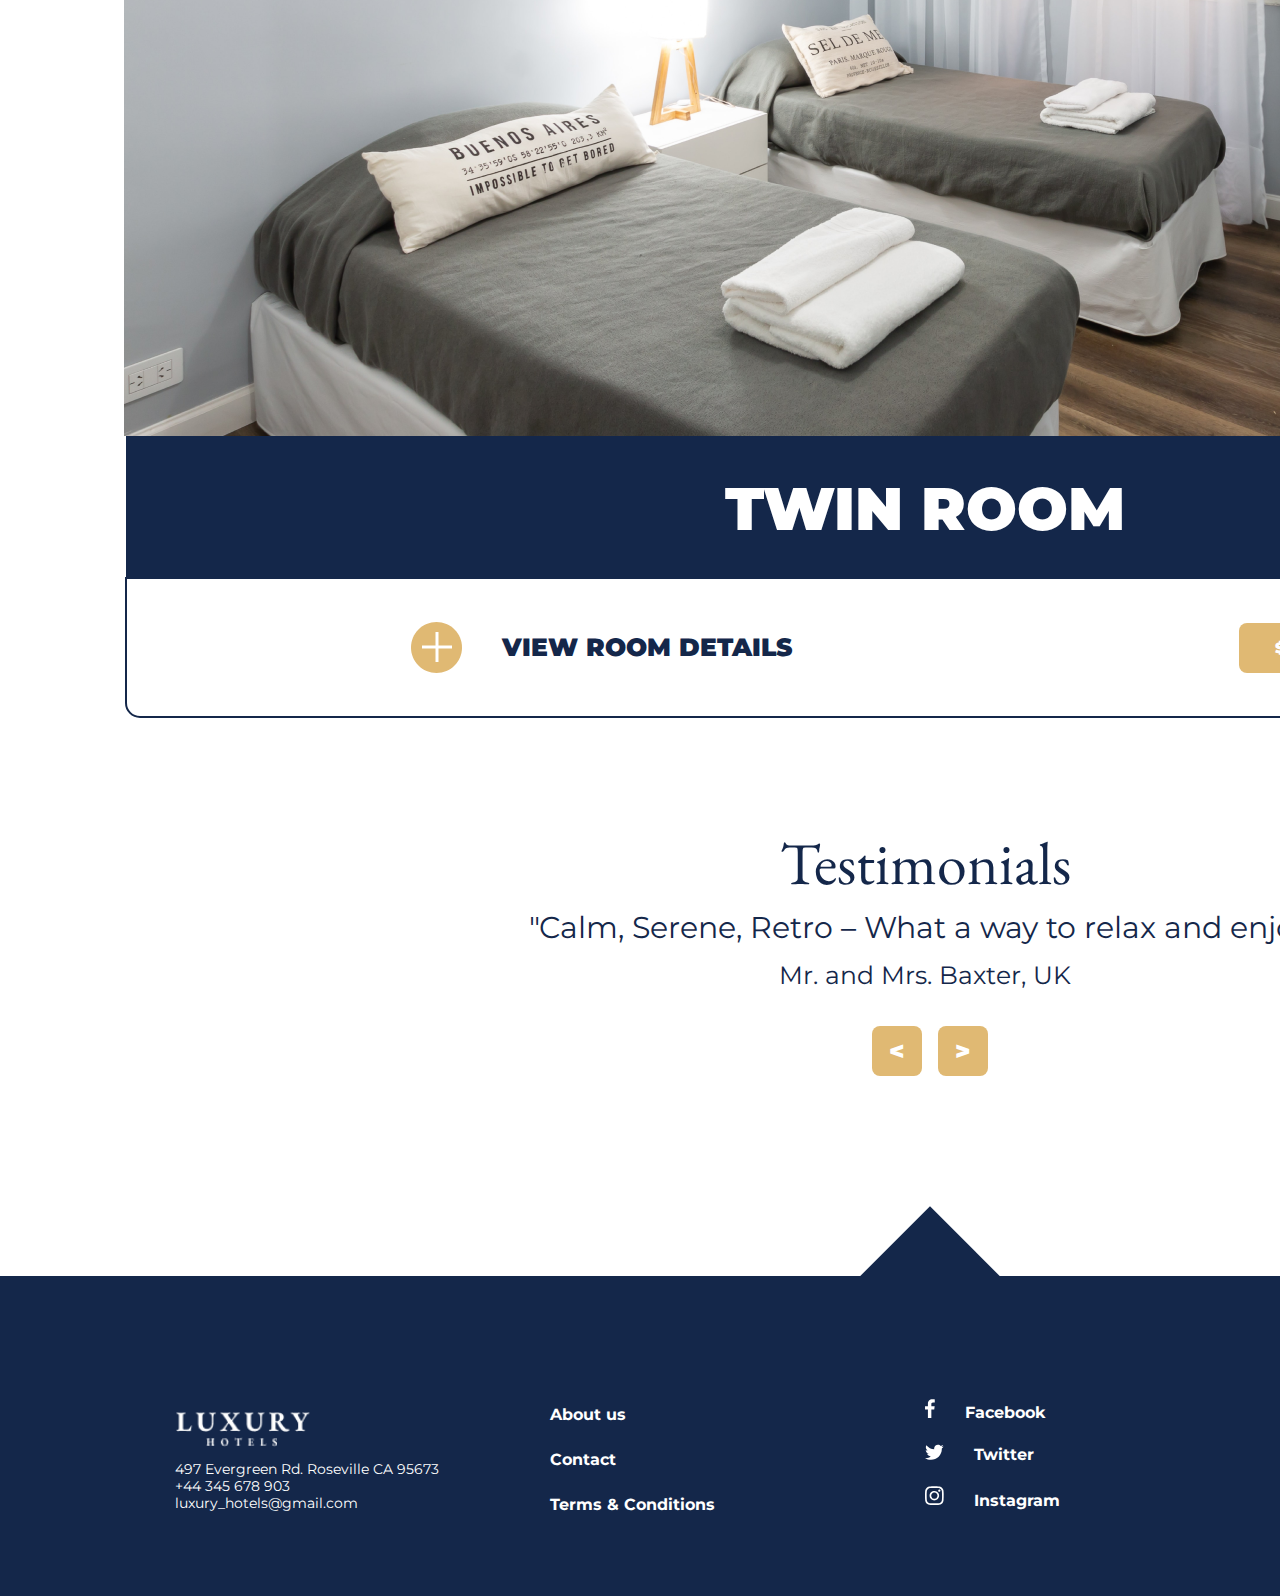
<file: rooms.html>
<!DOCTYPE html>
<html lang="en">
<head>
    <meta charset="UTF-8">
    <meta http-equiv="X-UA-Compatible" content="IE=edge">
    <meta name="viewport" content="width=device-width, initial-scale=1.0">
    <title>Rooms</title>
    <!--FONTS-FAMILY-->
    <!--montserrat-->
    <link rel="preconnect" href="https://fonts.googleapis.com">
    <link rel="preconnect" href="https://fonts.gstatic.com" crossorigin>
    <link href="https://fonts.googleapis.com/css2?family=Montserrat&display=swap" rel="stylesheet">
    <!--EB Garamond-->
    <link rel="preconnect" href="https://fonts.googleapis.com">
    <link rel="preconnect" href="https://fonts.gstatic.com" crossorigin>
    <link href="https://fonts.googleapis.com/css2?family=EB+Garamond:wght@700&family=Montserrat&display=swap" rel="stylesheet">
     <!--CSS-->
     <link rel="stylesheet" href="./styles/main.css">
</head>
<body>
    <div class="container-rooms">
        <header class="header">
            <nav class="nav">
                <div class="nav-logo">
                    <a href="./"><img class="nav-logo--one" src="./images/LUXURY.png" alt=""></a></img>
                    <a href="./"><img class="nav-logo--two" src="./images/HOTELS.png" alt=""></a></img>
                </div>
                <div class="nav-menu">
                    <ul class="nav-menu__list">
                        <li><a class="nav-menu__list--one" href="./">Home</a></li>
                        <li><a class="nav-menu__list--one" href="./facilities.html">Facilities</a></li>
                        <li><a class="nav-menu__list--one" href="./rooms.html">Rooms</a></li>
                        <li><a class="nav-menu__list--one" href="./contactus.html">Contact- us</a></li>
                    </ul>
                </div>
            </nav>
            <div class="slide">
                <h4>WELCOME TO</h4>
                <h2>LUXURY</h2>
                <h3>HOTELS</h3>
                <P>Book your stay and enjoy Luxury redefined at the most affordable rates.</P>
            </div>
            <div class="btn">
                <button><img src="./images/booking.svg" alt="">BOOK NOW</button>
            </div>
            <div class="scroll">
                <span>Scroll</span>
                <a href="#"><img src="./images/scroll.svg" alt=""></a></img>
            </div>
        </header>
    </div>
    <div class="container-main">
        <main class="main-rooms">
            <h2>ROOMS AND RATES</h2>
            <p>Cada una de nuestras habitaciones luminosas y llenas de luz cuenta con todo lo que pueda necesitar para una estadía confortable. Y si, la comodidad no es nuestro único objetivo, también valoramos el buen diseño, el elegante mobiliario contemporáneo complementado por los ricos tonos de la paleta de la naturaleza que se ven desde las ventanas y terrazas con vista al mar de nuestras habitaciones.</p>
            <div class="main-rooms--img">
                <div class="main-rooms--detail">
                    <img src="./images/single-room.png" alt="">
                    <h2>SINGLE ROOM</h2>
                </div>  
                <div class="main-rooms--card">
                    <div class="main-rooms--card-one">
                        <img src="./images/plus.svg" alt="">
                        <span>VIEW ROOM DETAILS</span>
                    </div>
                    <div class="main-rooms--card-two">
                        <button>$147  Avg/night</button>
                    </div>
                </div>
            </div>
            <div class="main-rooms--img">
                <div class="main-rooms--detail"> 
                    <img src="./images/double-room.png" alt="">
                    <h2>DOUBLE ROOM</h2>
                </div>
                <div class="main-rooms--card">
                    <div class="main-rooms--card-one">
                        <img src="./images/plus.svg" alt="">
                        <span>VIEW ROOM DETAILS</span>
                    </div>
                    <div class="main-rooms--card-two">
                        <button>$155  Avg/night</button>
                    </div>
                </div>
            </div>
            <div class="main-rooms--img">
                <div class="main-rooms--detail">
                    <img src="./images/twin-room.png" alt="">
                    <h2>TWIN ROOM</h2>
                </div>
                <div class="main-rooms--card">
                    <div class="main-rooms--card-one">
                        <img src="./images/plus.svg" alt="">
                        <span>VIEW ROOM DETAILS</span>
                    </div>
                    <div class="main-rooms--card-two">
                        <button>$155  Avg/night</button>
                    </div>
                </div>
            </div>
            <div class="main-testimonial">
                <h2>Testimonials</h2>
                <p>"Calm, Serene, Retro – What a way to relax and enjoy"</p>
                <span>Mr. and Mrs. Baxter, UK</span>
                <div class="main-sequence">
                    <button><</button>
                    <button>></button>
                </div>
            </div>
        </main>
    </div>
    <div class="container-footer">
        <footer class="footer">
            <div class="footer-leftone">
                <div class="footer-logo">
                    <a href=""><img class="footer-logo--one" src="./images/LUXURY-footer.png" alt=""></img></a>
                    <a class="footer-logo--a" href=""><img class="footer-logo--two" src="./images/HOTELS-footer.png" alt=""></img></a>
                </div>
                <div class="footer-underlogo">
                    <span>497 Evergreen Rd. Roseville CA 95673 </span>
                    <span>+44 345 678 903</span>
                    <span>luxury_hotels@gmail.com</span>
                </div>
            </div>
            <div class="footer-lefttwo">
                <ul>
                    <li><a href="">About us</a></li>
                    <li><a href="">Contact</a></li>
                    <li><a href="">Terms & Conditions</a></li>
                </ul>
            </div>
            <div class="footer-rightone">
                <ul>
                    <li><img src="./images/facebook.svg" alt=""><a href=""></a>Facebook</img></li>
                    <li><img src="./images/twitter.svg" alt=""><a href=""></a>Twitter</img></li>
                    <li><img src="./images/instagram.svg" alt=""><a href=""></a>Instagram</img></li>
                </ul>
            </div>
            <div class="footer-righttwo">
                <span>Subscribe to our newsletter</span>
                <input type="email" name="email" placeholder="   Email Address" id="">
                <button>OK</button>
            </div>
        </footer>
    </div>
</body>
</html>
</file>
<file: styles/main.css>
html, body, div, span, applet, object, iframe,
h1, h2, h3, h4, h5, h6, p, blockquote, pre,
a, abbr, acronym, address, big, cite, code,
del, dfn, em, img, ins, kbd, q, s, samp,
small, strike, strong, sub, sup, tt, var,
b, u, i, center,
dl, dt, dd, ol, ul, li,
fieldset, form, label, legend,
table, caption, tbody, tfoot, thead, tr, th, td,
article, aside, canvas, details, embed,
figure, figcaption, footer, header, hgroup,
menu, nav, output, ruby, section, summary,
time, mark, audio, video {
  margin: 0;
  padding: 0;
  border: 0;
  font-size: 100%;
  font: inherit;
  vertical-align: baseline;
}

article, aside, details, figcaption, figure,
footer, header, hgroup, menu, nav, section {
  display: block;
}

body {
  line-height: 1;
}

ol, ul {
  list-style: none;
}

blockquote, q {
  quotes: none;
}

blockquote:before, blockquote:after,
q:before, q:after {
  content: '';
  content: none;
}

table {
  border-collapse: collapse;
  border-spacing: 0;
}

* {
  -webkit-box-sizing: border-box;
          box-sizing: border-box;
  margin: 0;
  padding: 0;
}

html {
  font-size: 62.5%;
}

body {
  font-size: 2.5rem;
}

.container-header {
  background-image: url("/images/Mask Group.png");
  width: 1850px;
  height: 1080px;
  -o-object-fit: cover;
     object-fit: cover;
  position: relative;
  display: block;
  margin: auto;
}

.container-header::before {
  position: absolute;
  top: 0;
  bottom: 0;
  right: 0;
  left: 0;
  height: 1080px;
  content: "";
  background: #2f3036;
  opacity: 0.5;
  z-index: 0;
}

.container-facilities {
  background-image: url("/images/Mask Group 2.png");
  width: 1850px;
  height: 1080px;
  -o-object-fit: cover;
     object-fit: cover;
  position: relative;
  display: block;
  margin: auto;
}

.container-facilities::before {
  position: absolute;
  top: 0;
  bottom: 0;
  right: 0;
  left: 0;
  height: 1080px;
  content: "";
  background: #2f3036;
  opacity: 0.5;
  z-index: 0;
}

.container-rooms {
  background-image: url("/images/Mask Group 3.png");
  width: 1850px;
  height: 1080px;
  -o-object-fit: cover;
     object-fit: cover;
  position: relative;
  display: block;
  margin: auto;
}

.container-rooms::before {
  position: absolute;
  top: 0;
  bottom: 0;
  right: 0;
  left: 0;
  height: 1080px;
  content: "";
  background: #2f3036;
  opacity: 0.5;
  z-index: 0;
}

.container-contact {
  background-color: #14274A;
  width: 1850px;
  height: 465px;
  -o-object-fit: cover;
     object-fit: cover;
  position: relative;
  display: block;
  margin: auto;
}

.header {
  width: 1500px;
  margin-left: auto;
  margin-right: auto;
  position: relative;
}

.nav {
  display: -webkit-box;
  display: -ms-flexbox;
  display: flex;
  -webkit-box-pack: justify;
      -ms-flex-pack: justify;
          justify-content: space-between;
}

.nav-logo {
  display: -webkit-box;
  display: -ms-flexbox;
  display: flex;
  -webkit-box-orient: vertical;
  -webkit-box-direction: normal;
      -ms-flex-direction: column;
          flex-direction: column;
  background-color: #E0B973;
  width: 248px;
  height: 147px;
  padding: 50px 28px;
  border-bottom-left-radius: 4rem;
  border-bottom-right-radius: 4rem;
}

.nav-logo--one {
  width: 190px;
  height: 27px;
}

.nav-logo--two {
  width: 120px;
  margin-left: 3rem;
}

.nav-menu {
  margin-top: 44px;
}

.nav-menu__list {
  display: -webkit-box;
  display: -ms-flexbox;
  display: flex;
}

.nav-menu__list--one {
  margin-left: 103px;
  color: #FFFFFF;
  text-decoration: none;
  font-family: "Montserrat", sans-serif;
}

.nav-menu__list--one:hover {
  border-bottom: 1px solid #ffff;
}

.nav-menu__list--one:active {
  border-bottom: 2px solid #ffff;
}

.slide {
  margin-left: 213px;
  margin-top: 229px;
}

.slide h4 {
  font-size: 5rem;
  color: #FFFFFF;
  font-family: "Montserrat", sans-serif;
}

.slide h2 {
  font-size: 15.4rem;
  color: #FFFFFF;
  font-family: "EB Garamond", serif;
}

.slide h3 {
  font-size: 6rem;
  color: #FFFFFF;
  font-family: "EB Garamond", serif;
}

.slide p {
  width: 589px;
  color: #FFFFFF;
  font-family: "Montserrat", sans-serif;
  font-size: 2.5rem;
  line-height: 30px;
  letter-spacing: 0.1em;
}

.slidecontact {
  display: -webkit-box;
  display: -ms-flexbox;
  display: flex;
  -webkit-box-pack: center;
      -ms-flex-pack: center;
          justify-content: center;
  margin-top: 70px;
}

.slidecontact h2 {
  color: #FFFFFF;
  font-family: "Montserrat", sans-serif;
  font-size: 8rem;
  font-weight: 900;
}

.btn {
  display: -webkit-box;
  display: -ms-flexbox;
  display: flex;
  -webkit-box-pack: center;
      -ms-flex-pack: center;
          justify-content: center;
  margin-top: 120px;
}

.btn button {
  width: 180px;
  height: 50px;
  padding: 10px 25px 10px 60px;
  position: relative;
  background-color: #E0B973;
  border-radius: 0.8rem;
  font-family: "Montserrat", sans-serif;
  font-weight: 900;
  color: #FFFFFF;
  font-size: 1.3rem;
}

.btn button:hover {
  border: 1px solid #fff;
  cursor: pointer;
}

.btn img {
  position: absolute;
  top: 10px;
  left: 30px;
}

.scroll {
  display: -webkit-box;
  display: -ms-flexbox;
  display: flex;
  -webkit-box-orient: vertical;
  -webkit-box-direction: normal;
      -ms-flex-direction: column;
          flex-direction: column;
  -webkit-box-align: center;
      -ms-flex-align: center;
          align-items: center;
  margin-top: 80px;
}

.scroll span {
  color: #FFFFFF;
  font-family: "Montserrat", sans-serif;
}

.scroll img {
  width: 50px;
  height: 50px;
  margin-top: 10px;
}

.container-main {
  width: 1850px;
  margin: auto;
}

.main {
  width: 1500px;
  margin-left: auto;
  margin-right: auto;
  position: relative;
  font-family: "Montserrat", sans-serif;
  margin-bottom: 200px;
}

.main > p {
  font-size: 3.6rem;
  text-align: center;
  color: #14274A;
  margin-top: 83px;
  margin-bottom: 83px;
}

.main-option {
  display: -webkit-box;
  display: -ms-flexbox;
  display: flex;
}

.main-option--left h2 {
  font-family: "EB Garamond", serif;
  font-size: 6rem;
  color: #14274A;
  margin-top: 130px;
  margin-bottom: 19px;
}

.main-option--left p {
  width: 542px;
  font-family: "Montserrat", sans-serif;
  font-size: 2.5rem;
  line-height: 40px;
  color: #14274A;
}

.main-option--right {
  margin-left: 113px;
}

.main-border {
  border-left: 2px solid #14274a;
  margin-left: -48px;
  padding-left: 48px;
}

.main-btn {
  width: 180px;
  height: 50px;
  padding: 10px 25px;
  background-color: #E0B973;
  border-radius: 0.8rem;
  font-family: "Montserrat", sans-serif;
  font-weight: 900;
  color: #FFFFFF;
  font-size: 1.8rem;
  border: none;
  margin-top: 30px;
}

.main-btn:hover {
  border: 1px solid #14274a;
  cursor: pointer;
}

.main-bottom {
  margin-top: 69px;
}

.main-testimonial {
  margin-top: 115px;
  text-align: center;
}

.main-testimonial h2 {
  font-family: "EB Garamond", serif;
  font-size: 6rem;
  margin-bottom: 20px;
  color: #14274A;
}

.main-testimonial p {
  font-family: "Montserrat", sans-serif;
  font-size: 3rem;
  margin-bottom: 20px;
  color: #14274A;
}

.main-testimonial span {
  font-family: "Montserrat", sans-serif;
  font-size: 2.5rem;
  color: #14274A;
}

.main-sequence:last-child button {
  margin-left: 10px;
}

.main-sequence button {
  width: 50px;
  height: 50px;
  padding: 10px 10px;
  background-color: #E0B973;
  border-radius: 0.8rem;
  font-family: "Montserrat", sans-serif;
  font-weight: 900;
  color: #FFFFFF;
  font-size: 2.5rem;
  border: none;
  margin-top: 38px;
}

.main-sequence button:hover {
  border: 1px solid #14274a;
  cursor: pointer;
}

.main-facilities {
  margin-top: 82px;
  margin-bottom: 200px;
}

.main-facilities > h2, .main-facilities p {
  text-align: center;
}

.main-facilities > h2 {
  font-family: "EB Garamond", serif;
  font-size: 6rem;
  color: #14274A;
  margin-bottom: 28px;
}

.main-facilities > p {
  font-family: "Montserrat", sans-serif;
  font-size: 2.5rem;
  color: #14274A;
  line-height: 30px;
  width: 1300px;
  margin-left: auto;
  margin-right: auto;
  margin-bottom: 82px;
}

.main-facilities--img {
  display: -webkit-box;
  display: -ms-flexbox;
  display: flex;
  -webkit-box-orient: vertical;
  -webkit-box-direction: normal;
      -ms-flex-direction: column;
          flex-direction: column;
  -webkit-box-align: center;
      -ms-flex-align: center;
          align-items: center;
  margin-bottom: 186px;
  position: relative;
}

.main-facilities--img h2 {
  position: absolute;
  top: 93%;
  font-family: "Montserrat", sans-serif;
  font-size: 4.8rem;
  font-weight: 900;
  width: 684px;
  height: 75px;
  background-color: #FFFFFF;
  text-align: center;
  padding: 16px 40px;
  color: #14274A;
}

.main-rooms {
  margin-top: 82px;
  margin-bottom: 200px;
}

.main-rooms > h2, .main-rooms p {
  text-align: center;
}

.main-rooms > h2 {
  font-family: "EB Garamond", serif;
  font-size: 6rem;
  color: #14274A;
  margin-bottom: 28px;
}

.main-rooms > p {
  font-family: "Montserrat", sans-serif;
  font-size: 2.5rem;
  color: #14274A;
  line-height: 30px;
  width: 1300px;
  margin-left: auto;
  margin-right: auto;
  margin-bottom: 82px;
}

.main-rooms--img {
  margin-bottom: 81px;
}

.main-rooms--detail {
  display: -webkit-box;
  display: -ms-flexbox;
  display: flex;
  -webkit-box-orient: vertical;
  -webkit-box-direction: normal;
      -ms-flex-direction: column;
          flex-direction: column;
  -webkit-box-align: center;
      -ms-flex-align: center;
          align-items: center;
}

.main-rooms--detail h2 {
  height: 141px;
  width: 1599px;
  background-color: #14274A;
  text-align: center;
  color: #FFFFFF;
  font-size: 6rem;
  font-family: "Montserrat", sans-serif;
  font-weight: 900;
  padding: 43px 0px;
}

.main-rooms--card {
  display: -webkit-box;
  display: -ms-flexbox;
  display: flex;
  -ms-flex-pack: distribute;
      justify-content: space-around;
  -webkit-box-align: center;
      -ms-flex-align: center;
          align-items: center;
  width: 1599px;
  height: 141px;
  border: 2px solid #14274A;
  margin-left: 125px;
  border-radius: 0px 0px 15px 15px;
  padding: 42px 60px;
}

.main-rooms--card-one {
  display: -webkit-box;
  display: -ms-flexbox;
  display: flex;
  -webkit-box-align: center;
      -ms-flex-align: center;
          align-items: center;
}

.main-rooms--card-one img {
  width: 51px;
  height: 51px;
}

.main-rooms--card-one img:hover {
  cursor: pointer;
}

.main-rooms--card-one span {
  font-family: "Montserrat", sans-serif;
  font-weight: 900;
  margin-left: 40px;
  color: #14274A;
}

.main-rooms--card-two button {
  width: 200px;
  height: 50px;
  padding: 10px 25px 10px 21px;
  position: relative;
  background-color: #E0B973;
  border-radius: 0.8rem;
  font-family: "Montserrat", sans-serif;
  font-weight: 900;
  color: #FFFFFF;
  font-size: 1.5rem;
  border: none;
}

.main-rooms--card-two button:hover {
  border: 1px solid #14274a;
  cursor: pointer;
}

.main-contact {
  margin-top: 261px;
  margin-bottom: 488px;
  width: 1500px;
  margin-left: auto;
  margin-right: auto;
  font-family: "Montserrat", sans-serif;
}

.main-contact > h2 {
  font-family: "EB Garamond", serif;
  font-size: 6rem;
  color: #14274A;
  margin-bottom: 18px;
}

.main-contact > p {
  font-family: "Montserrat", sans-serif;
  font-size: 2.8rem;
  margin-bottom: 167px;
  line-height: 37px;
}

.main-contact--info {
  display: -webkit-box;
  display: -ms-flexbox;
  display: flex;
}

.main-contact--info-one {
  width: 50%;
}

.main-contact--info-one p {
  width: 580px;
  font-family: "Montserrat", sans-serif;
  font-size: 4rem;
  line-height: 49px;
  margin-bottom: 28px;
  color: #14274A;
}

.main-contact--info-one div {
  display: -webkit-box;
  display: -ms-flexbox;
  display: flex;
  -webkit-box-align: center;
      -ms-flex-align: center;
          align-items: center;
  margin-bottom: 54px;
}

.main-contact--info-one a {
  font-family: "Montserrat", sans-serif;
  font-size: 4rem;
  font-weight: 900;
  text-decoration: none;
  color: #14274A;
  margin-right: 30px;
}

.main-contact--info-one span {
  display: block;
  width: 680px;
  font-family: "Montserrat", sans-serif;
  font-size: 4rem;
  line-height: 49px;
  color: #14274A;
}

.main-contact--info-two {
  width: 50%;
}

.main-contact--info-two form {
  display: -webkit-box;
  display: -ms-flexbox;
  display: flex;
  -webkit-box-orient: vertical;
  -webkit-box-direction: normal;
      -ms-flex-direction: column;
          flex-direction: column;
  -webkit-box-align: end;
      -ms-flex-align: end;
          align-items: flex-end;
}

.main-contact--info-two--first {
  display: -webkit-box;
  display: -ms-flexbox;
  display: flex;
  -webkit-box-orient: vertical;
  -webkit-box-direction: normal;
      -ms-flex-direction: column;
          flex-direction: column;
  margin-bottom: 30px;
}

.main-contact--info-two--first label {
  font-family: "Montserrat", sans-serif;
  font-size: 2.5rem;
  margin-bottom: 8px;
  color: #14274A;
}

.main-contact--info-two--first input {
  width: 570px;
  height: 78px;
  border: 2px solid rgba(20, 39, 74, 0.5);
}

.main-contact--info-two--second {
  display: -webkit-box;
  display: -ms-flexbox;
  display: flex;
  -webkit-box-orient: vertical;
  -webkit-box-direction: normal;
      -ms-flex-direction: column;
          flex-direction: column;
  margin-bottom: 30px;
}

.main-contact--info-two--second label {
  font-family: "Montserrat", sans-serif;
  font-size: 2.5rem;
  margin-bottom: 8px;
  color: #14274A;
}

.main-contact--info-two--second input {
  width: 570px;
  height: 78px;
  border: 2px solid rgba(20, 39, 74, 0.5);
}

.main-contact--info-two--third {
  display: -webkit-box;
  display: -ms-flexbox;
  display: flex;
  -webkit-box-orient: vertical;
  -webkit-box-direction: normal;
      -ms-flex-direction: column;
          flex-direction: column;
  margin-bottom: 30px;
}

.main-contact--info-two--third label {
  font-family: "Montserrat", sans-serif;
  font-size: 2.5rem;
  margin-bottom: 8px;
  color: #14274A;
}

.main-contact--info-two--third textarea {
  width: 570px;
  height: 352px;
  border: 2px solid rgba(20, 39, 74, 0.5);
}

.main-contact--info-two--fourth {
  display: -webkit-box;
  display: -ms-flexbox;
  display: flex;
  width: 570px;
  -webkit-box-pack: end;
      -ms-flex-pack: end;
          justify-content: flex-end;
}

.main-contact--info-two--fourth button {
  width: 180px;
  height: 50px;
  padding: 10px 25px;
  background-color: #E0B973;
  border-radius: 0.8rem;
  font-family: "Montserrat", sans-serif;
  font-weight: 900;
  color: #FFFFFF;
  font-size: 1.8rem;
  border: none;
  margin-top: 30px;
}

.main-contact--info-two--fourth button:hover {
  border: 1px solid #14274a;
  cursor: pointer;
}

.container-footer {
  width: 1850px;
  margin: auto;
  background-color: #14274A;
}

.footer {
  display: -webkit-box;
  display: -ms-flexbox;
  display: flex;
  color: #FFFFFF;
  height: 320px;
  width: 1500px;
  margin-left: auto;
  margin-right: auto;
  position: relative;
}

.footer::before {
  content: "";
  width: 100px;
  height: 100px;
  position: absolute;
  background-color: #14274a;
  -webkit-transform: rotate(45deg);
          transform: rotate(45deg);
  left: 47%;
  bottom: 84%;
}

.footer-leftone {
  display: -webkit-box;
  display: -ms-flexbox;
  display: flex;
  -webkit-box-orient: vertical;
  -webkit-box-direction: normal;
      -ms-flex-direction: column;
          flex-direction: column;
  -webkit-box-pack: center;
      -ms-flex-pack: center;
          justify-content: center;
  width: 375px;
}

.footer-logo {
  display: -webkit-box;
  display: -ms-flexbox;
  display: flex;
  -webkit-box-orient: vertical;
  -webkit-box-direction: normal;
      -ms-flex-direction: column;
          flex-direction: column;
  width: 200px;
  height: 100px;
  padding: 50px 28px 50px 1px;
}

.footer-logo--a {
  margin-top: -10px;
}

.footer-logo--one {
  width: 134px;
}

.footer-logo--two {
  width: 71px;
  margin-left: 3rem;
}

.footer-underlogo {
  display: -webkit-box;
  display: -ms-flexbox;
  display: flex;
  -webkit-box-orient: vertical;
  -webkit-box-direction: normal;
      -ms-flex-direction: column;
          flex-direction: column;
}

.footer-underlogo span {
  font-size: 1.4rem;
  line-height: 17px;
  font-family: "Montserrat", sans-serif;
}

.footer-lefttwo {
  width: 375px;
  padding: 123px 0 82px;
}

.footer-lefttwo li {
  margin-bottom: 20px;
}

.footer-lefttwo li:hover {
  cursor: pointer;
}

.footer-lefttwo a {
  color: #FFFFFF;
  text-decoration: none;
  font-family: "Montserrat", sans-serif;
  font-size: 1.6rem;
  font-weight: 700;
}

.footer-rightone {
  width: 375px;
  padding: 123px 0 82px;
}

.footer-rightone li {
  margin-bottom: 23px;
  color: #FFFFFF;
  font-family: "Montserrat", sans-serif;
  font-size: 1.6rem;
  font-weight: 700;
}

.footer-rightone li:hover {
  cursor: pointer;
}

.footer-rightone li img {
  margin-right: 30px;
}

.footer-righttwo {
  width: 375px;
  padding: 123px 0 82px;
}

.footer-righttwo span {
  color: #FFFFFF;
  font-family: "Montserrat", sans-serif;
  font-size: 1.6rem;
  font-weight: 700;
}

.footer-righttwo input {
  width: 278px;
  height: 50px;
  margin-top: 32px;
  border: 3px solid #e0b973;
  border-radius: 0.5rem;
}

.footer-righttwo button {
  width: 80px;
  height: 50px;
  margin-left: -7px;
  border-radius: 0.5rem;
  background-color: #E0B973;
  border: 3px solid #e0b973;
  font-family: "Montserrat", sans-serif;
  font-weight: 900;
}

.footer-righttwo button:hover {
  cursor: pointer;
}
/*# sourceMappingURL=main.css.map */
</file>
